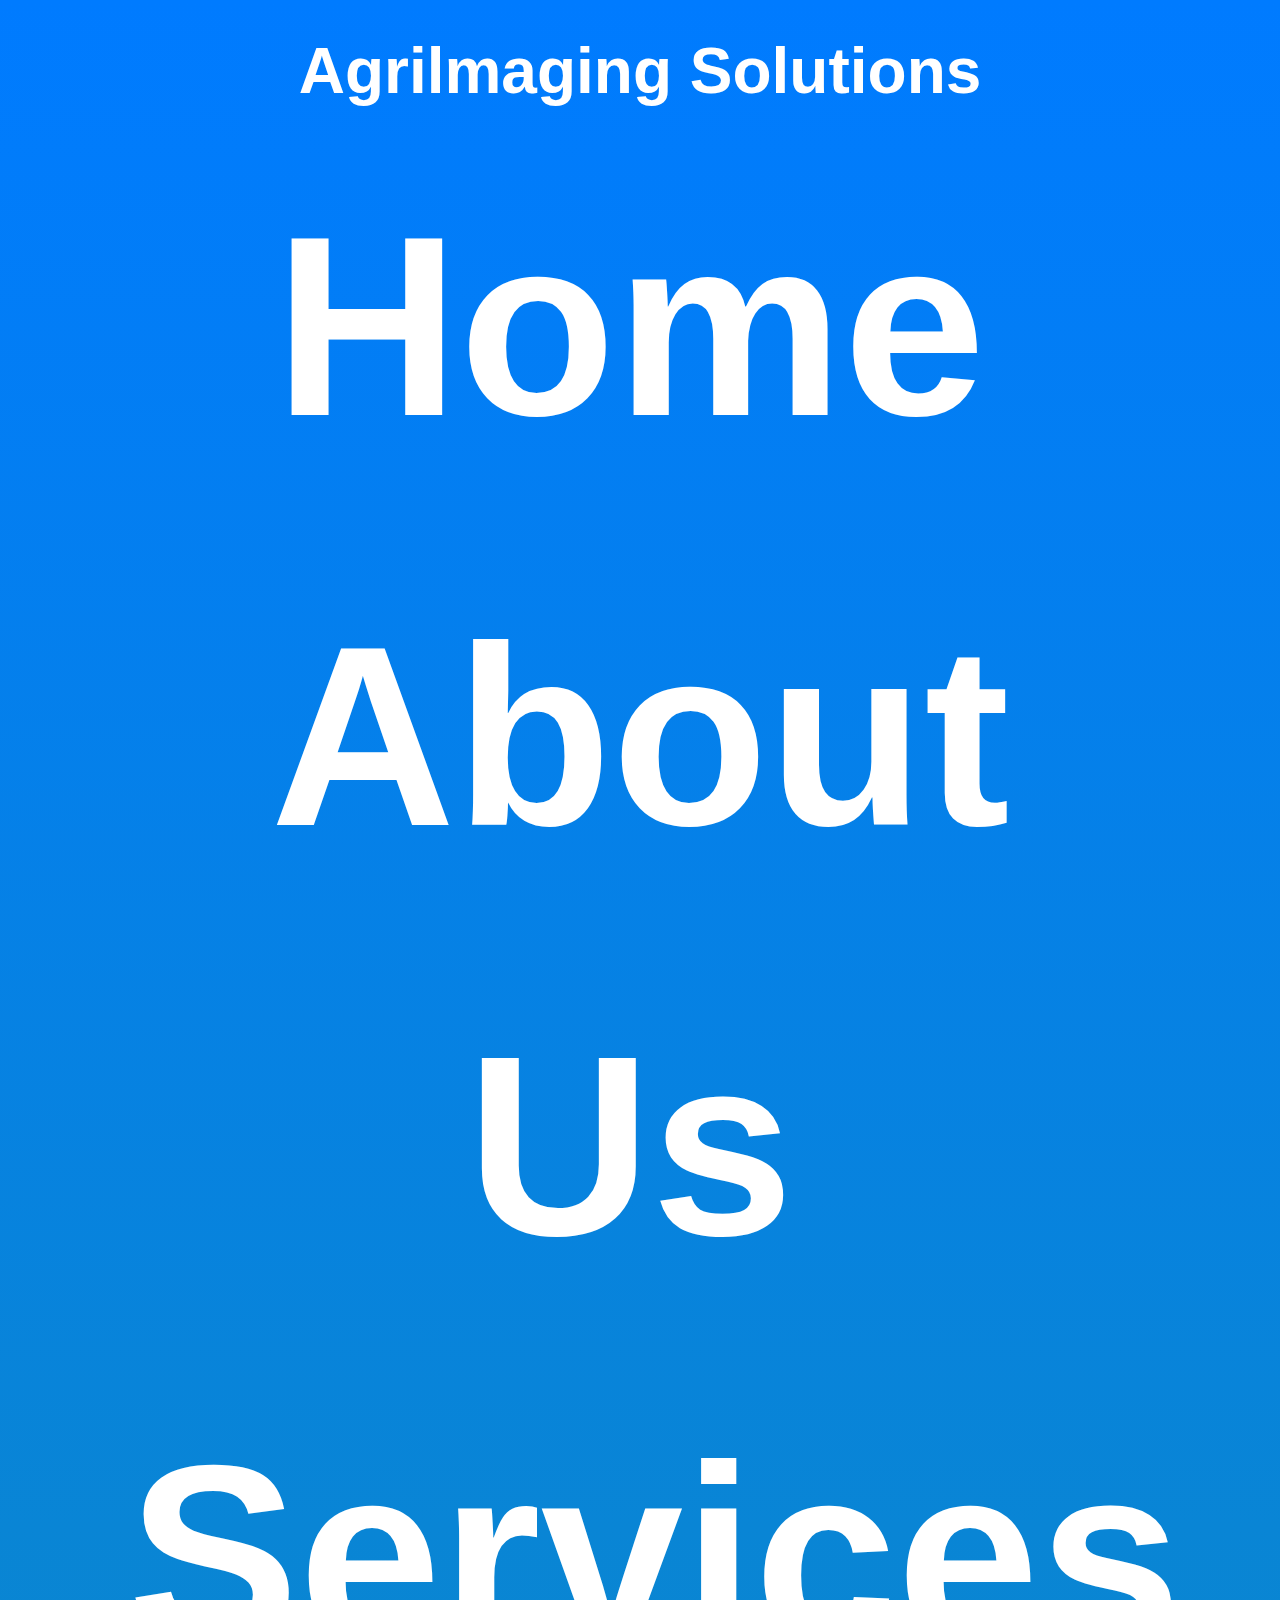
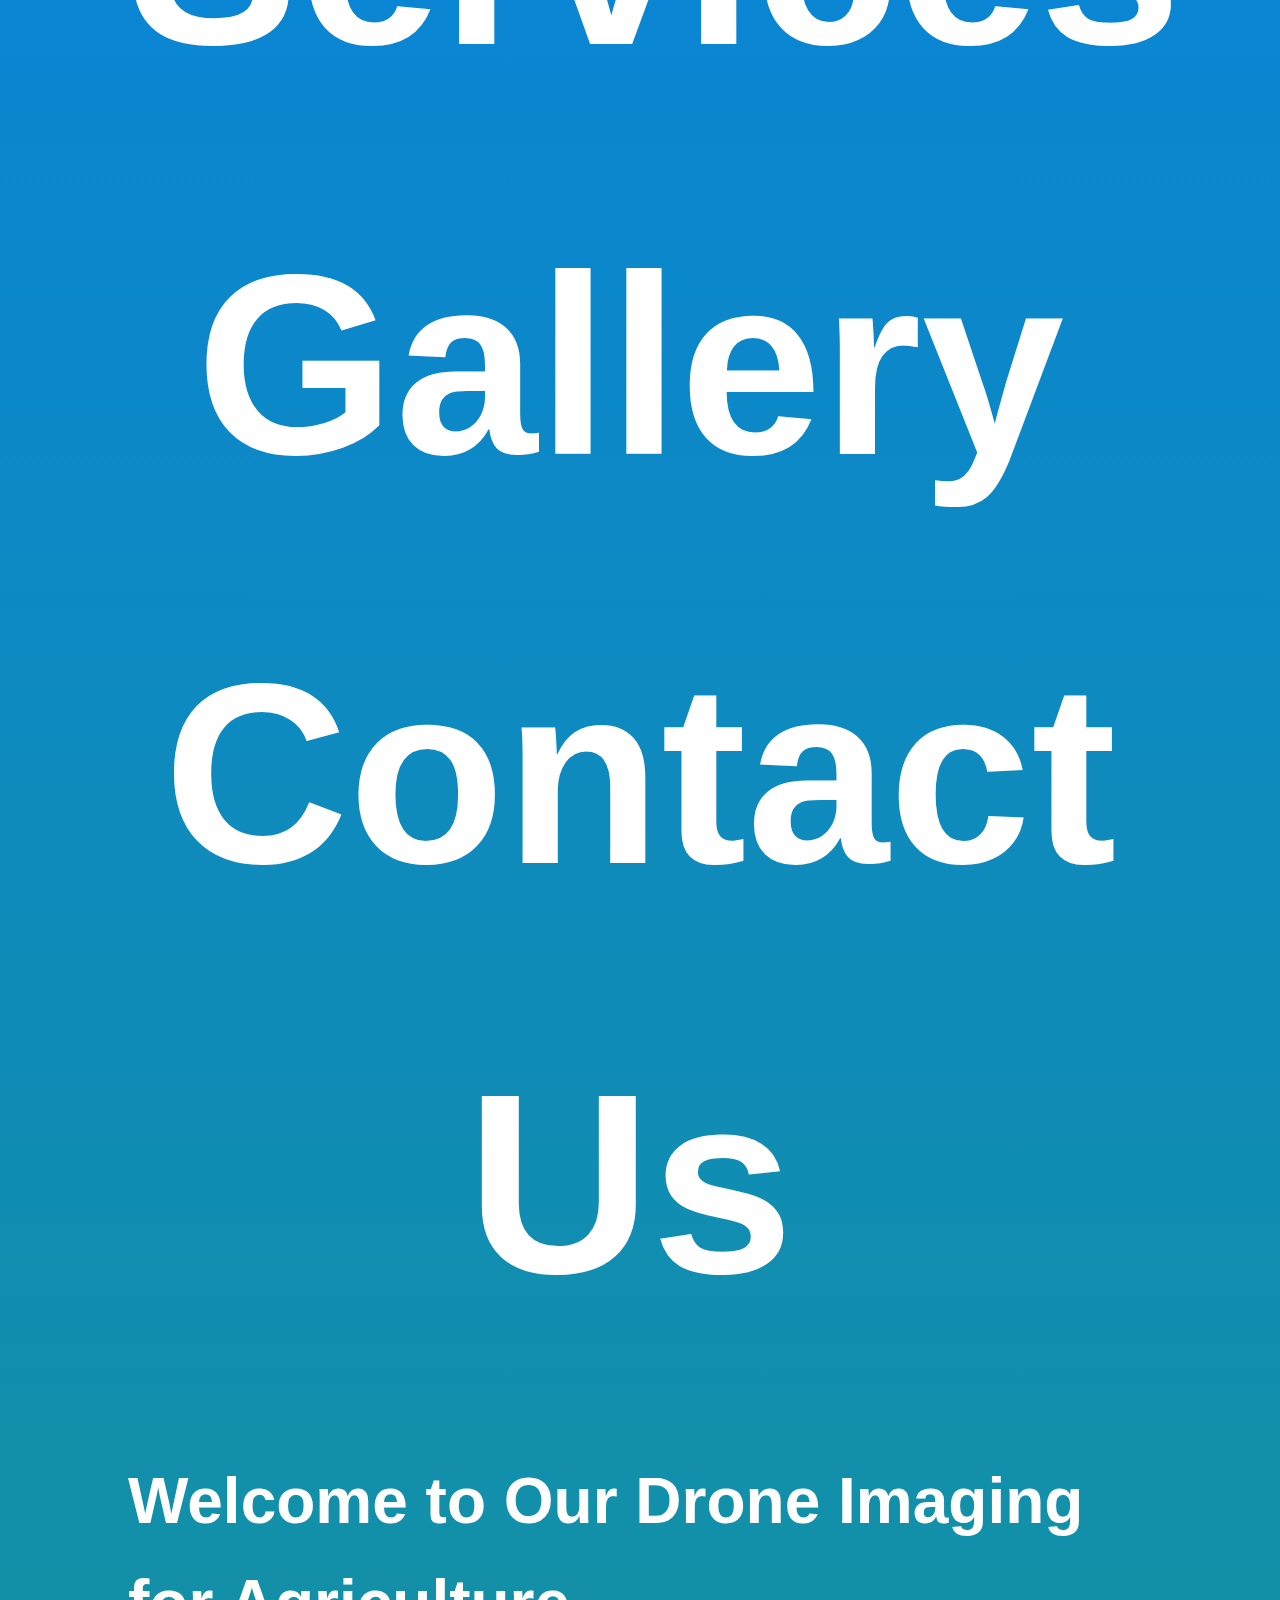
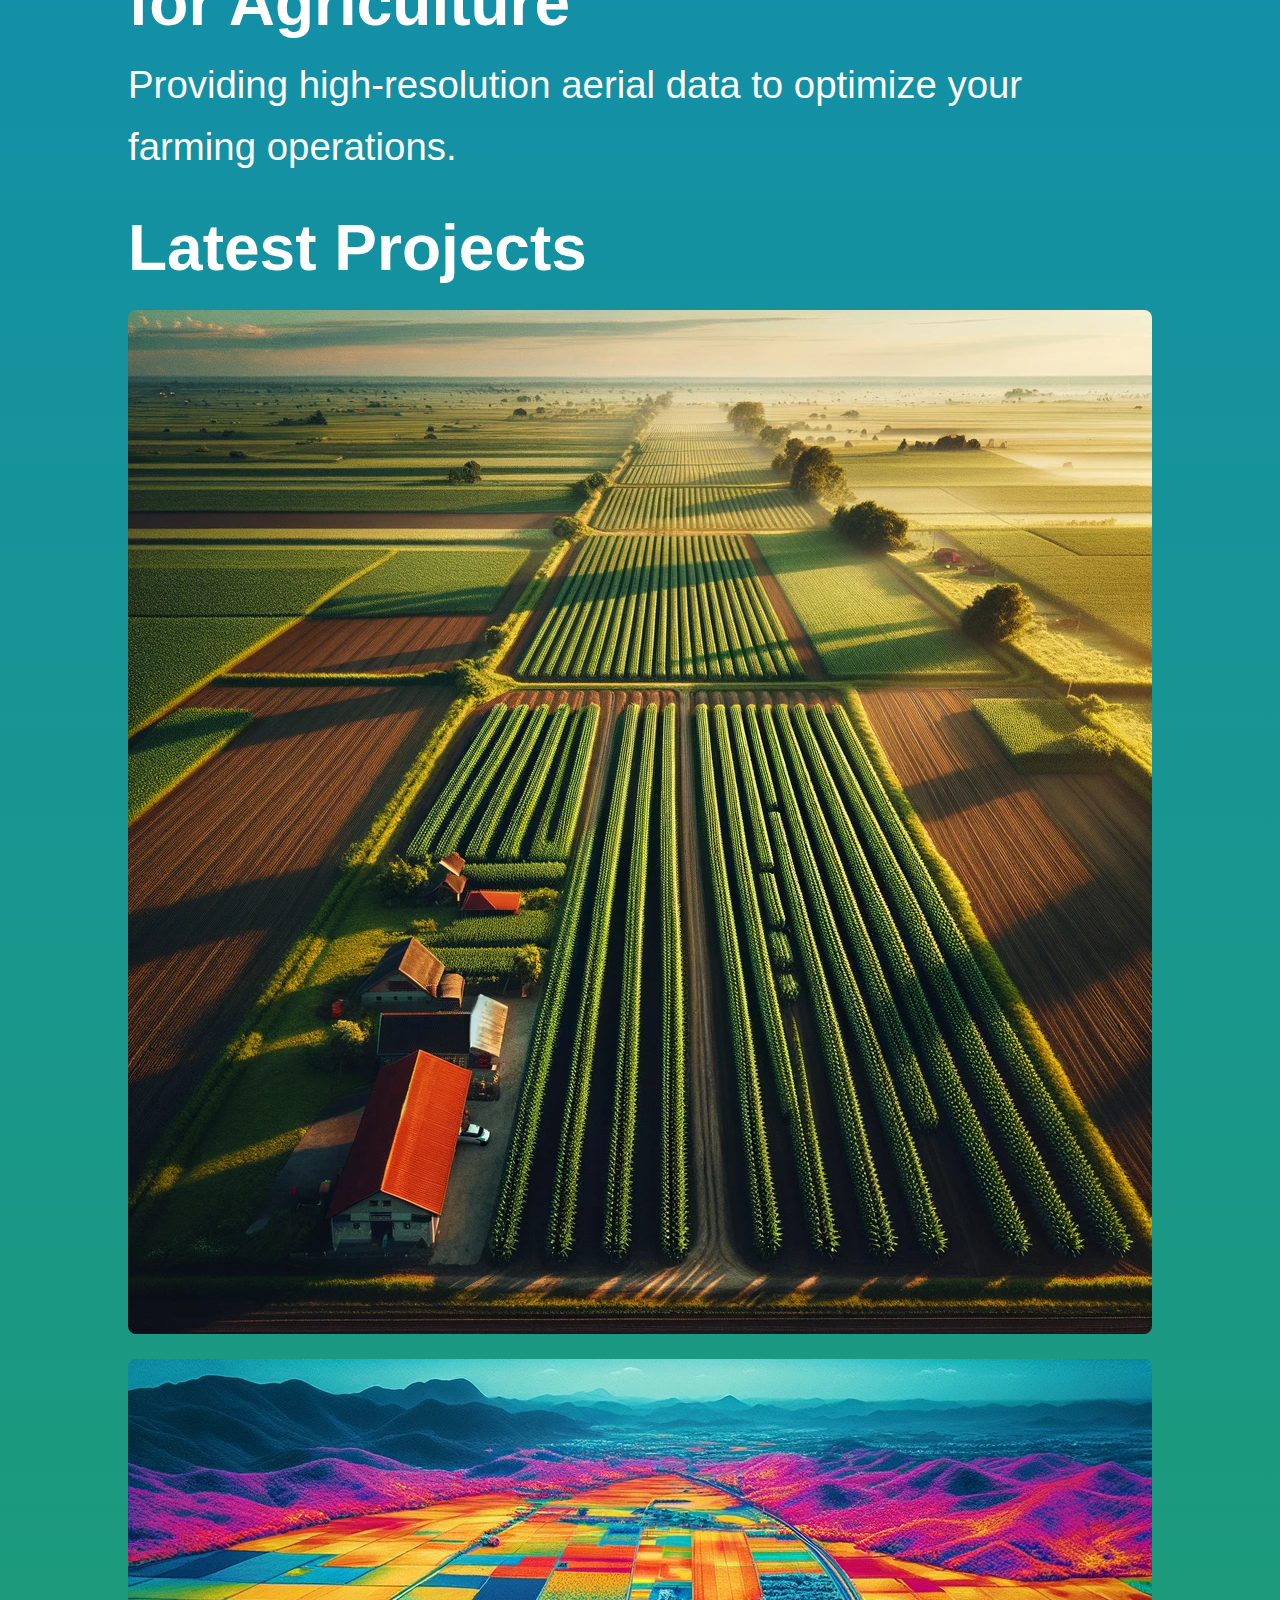
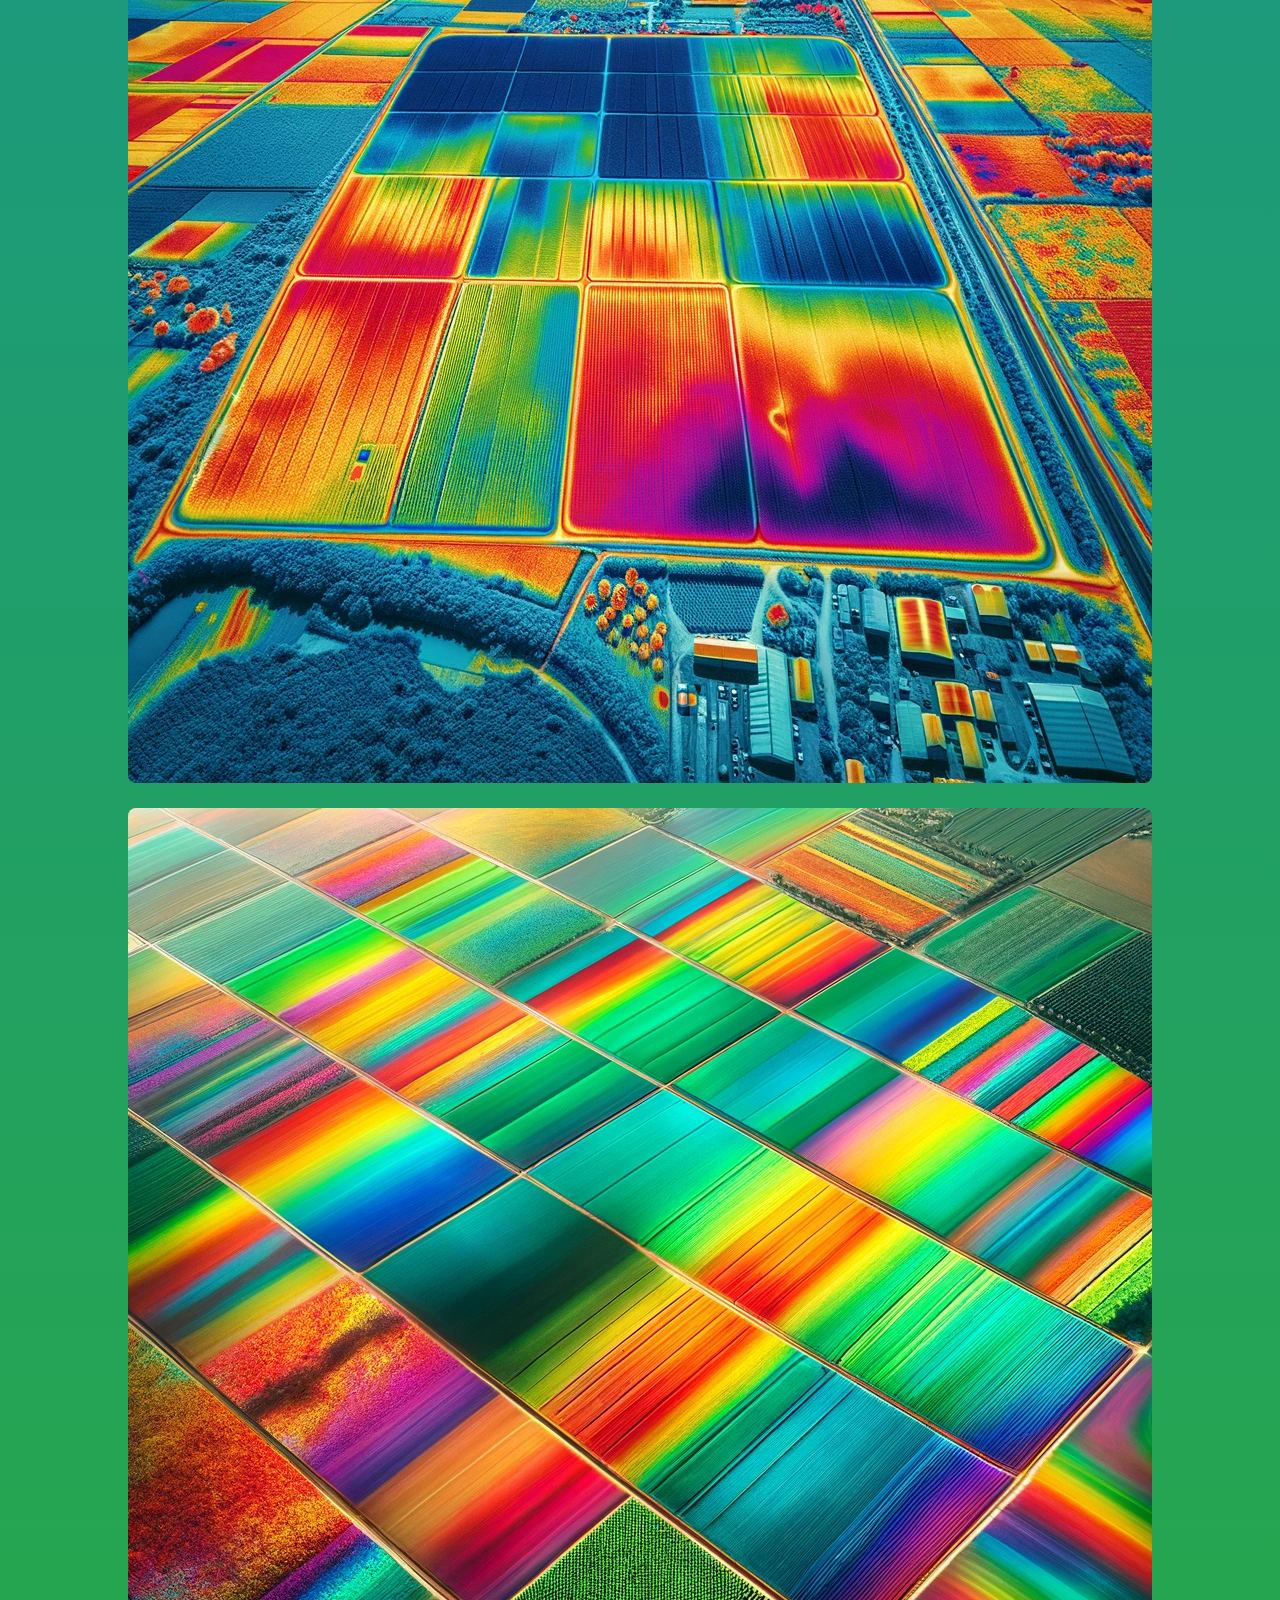
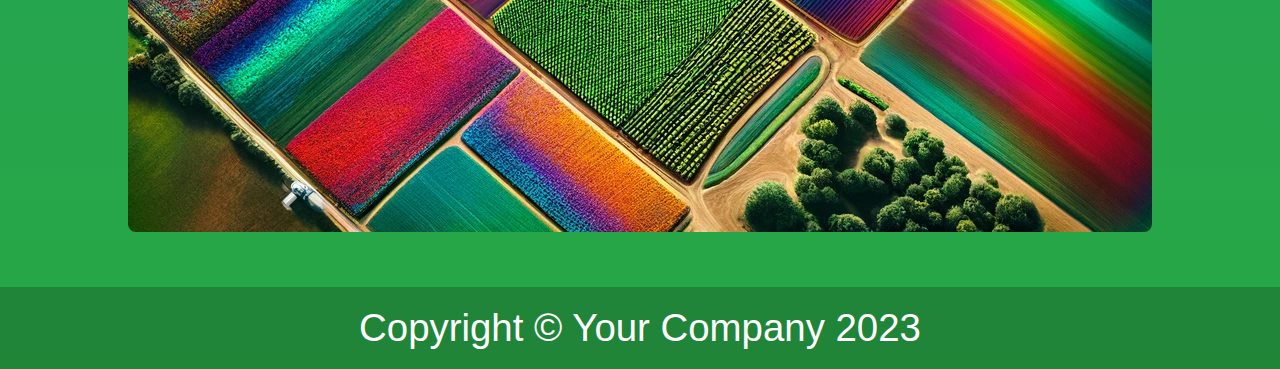
<file: public/index.html>
<!DOCTYPE html>
<html lang="en">
<head>
    <meta charset="UTF-8">
    <meta name="viewport" content="width=device-width, initial-scale=1.0">
    <title>Agricultural Drone Services</title>
    <link rel="stylesheet" href="styles.css"> <!-- Link to the external CSS file for styling -->
</head>
<body>
    <!-- Header section with the company name and navigation menu -->
    <header>
        <h1>Agrilmaging Solutions</h1>
        <nav>
            <ul>
                <li><a href="index.html">Home</a></li>
                <li><a href="about.html">About Us</a></li>
                <li><a href="services.html">Services</a></li>
                <li><a href="gallery.html">Gallery</a></li>
                <li><a href="contact.html">Contact Us</a></li>
            </ul>
        </nav>
    </header>

    <!-- Main content area -->
    <main>
        <!-- Welcome section -->
        <section>
            <h2>Welcome to Our Drone Imaging for Agriculture</h2>
            <p>Providing high-resolution aerial data to optimize your farming operations.</p>
        </section>
        
        <!-- Latest Projects section with images -->
        <section>
            <h2>Latest Projects</h2>
            <img src="drone-image-1.webp" alt="Drone over fields" width="300" height="200">
            <img src="drone-image-2.webp" alt="Healthy crops visible from above" width="300" height="200">
            <img src="drone-image-3.webp" alt="Healthy crops visible from above" width="300" height="200">
        </section>
    </main>

    <!-- Footer section -->
    <footer>
        <p>Copyright © Your Company 2023</p>
    </footer>
</body>
</html>
</file>
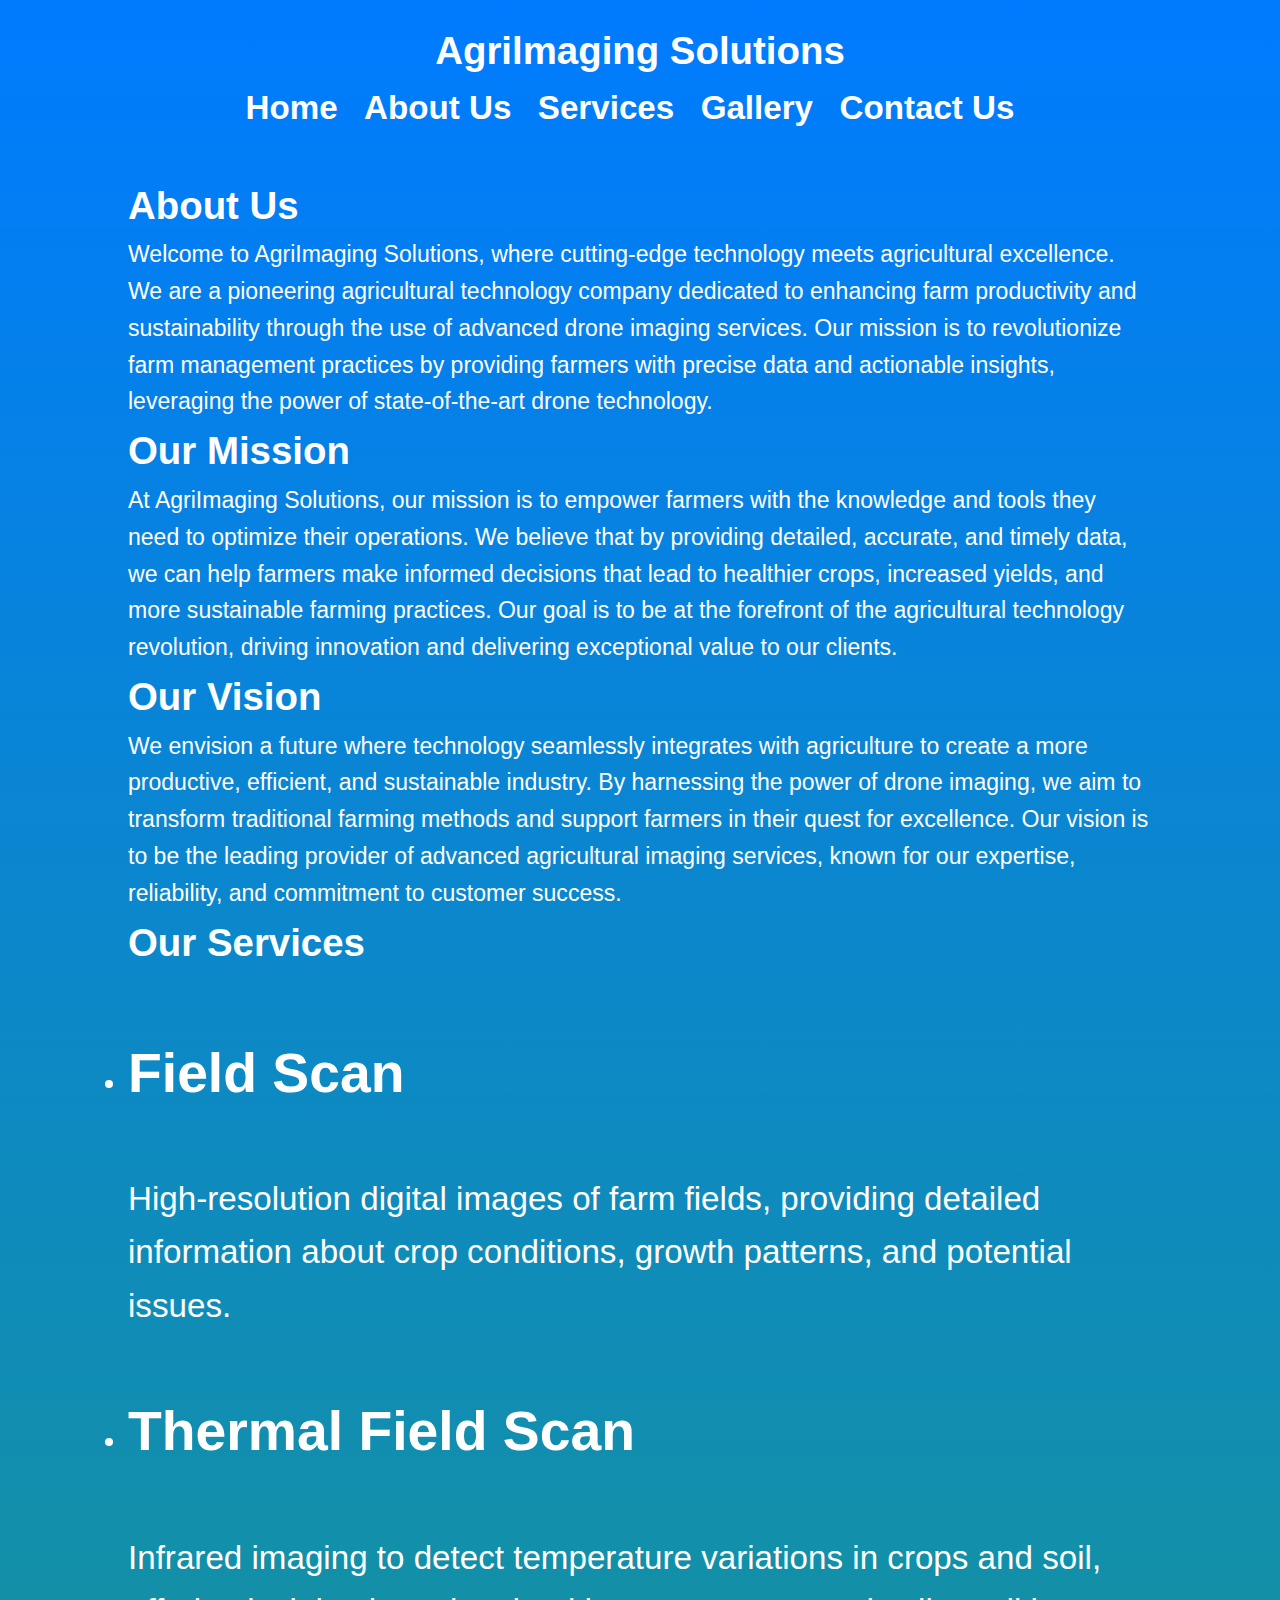
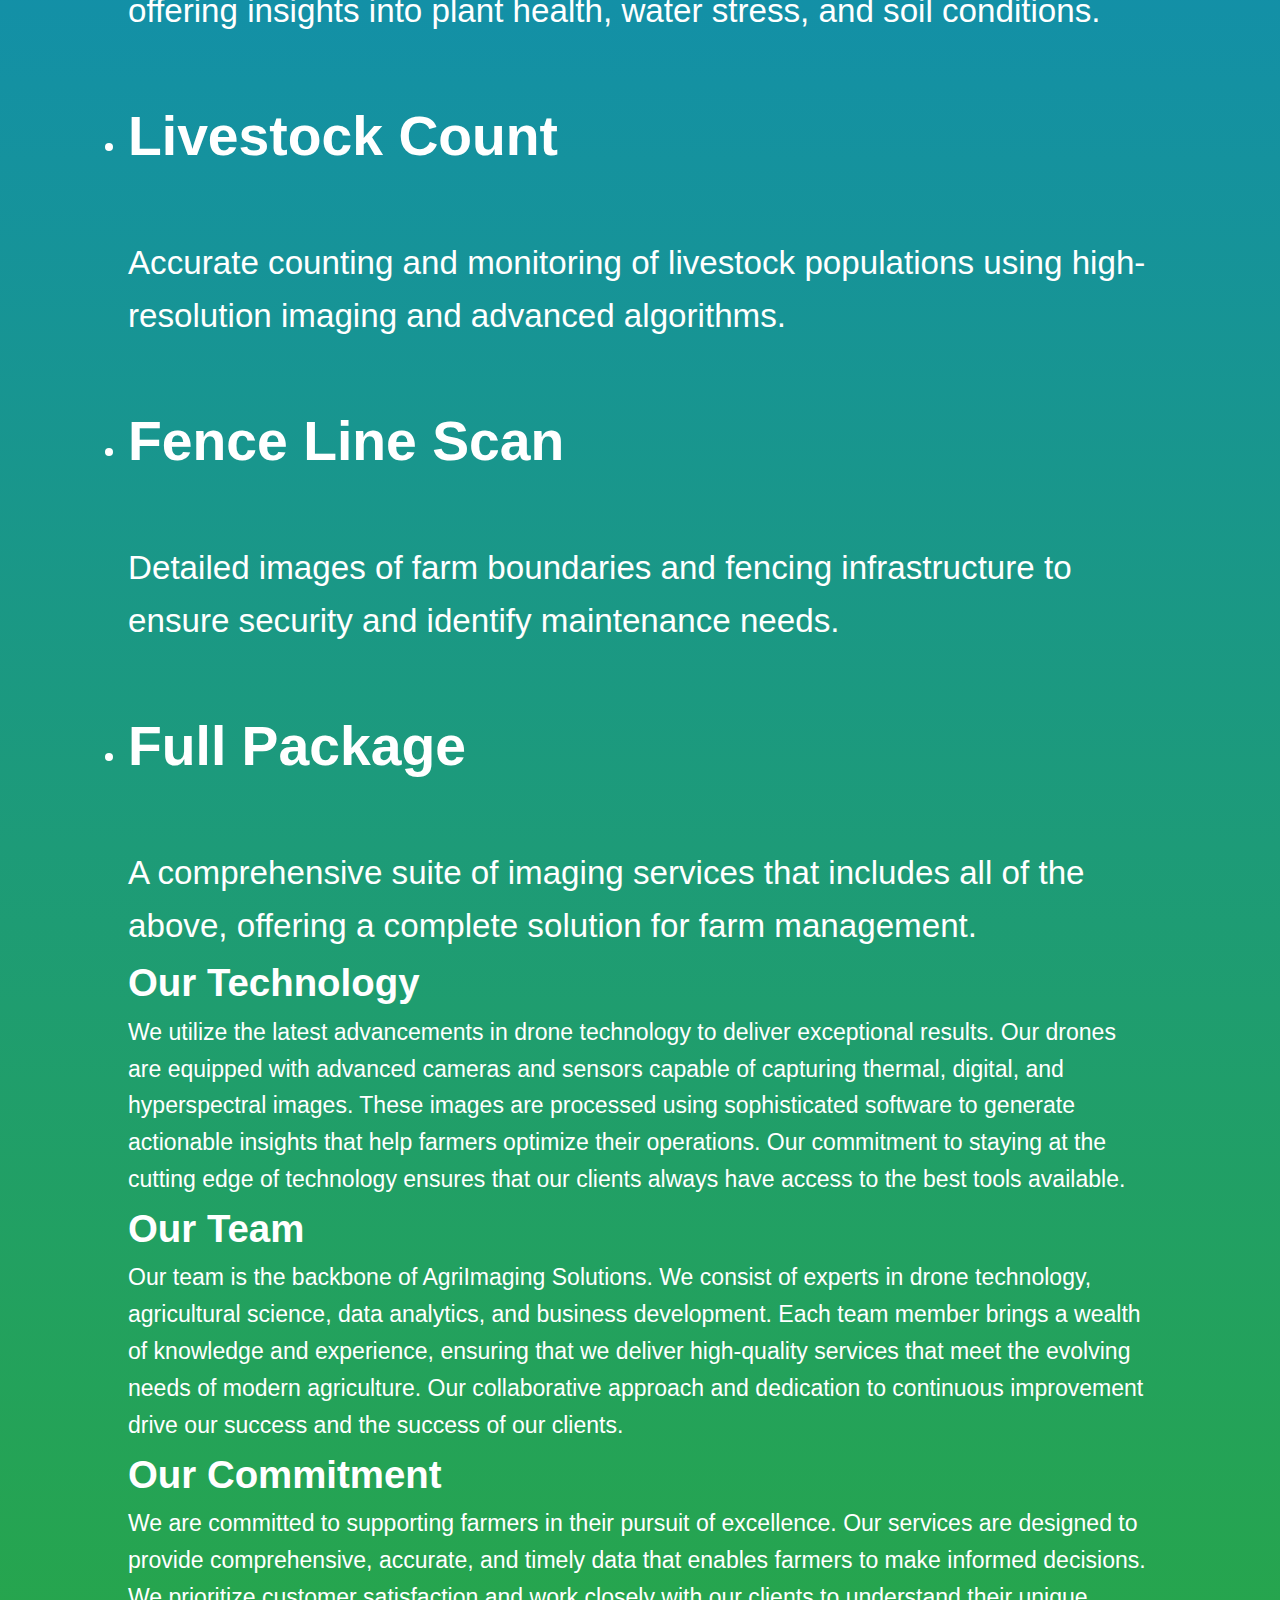
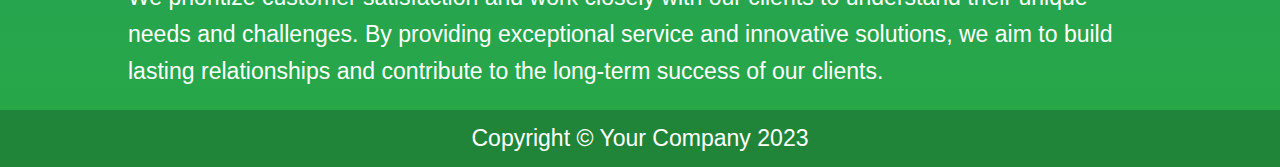
<file: public/about.html>
<!DOCTYPE html>
<html lang="en">
<head>
    <meta charset="UTF-8">
    <meta name="viewport" content="width=device-width, initial-scale=1.0">
    <title>About Us - Agricultural Drone Services</title>
    <link rel="stylesheet" href="about.css"> <!-- Link to the external CSS file for styling -->
</head>
<body>
    <!-- Header section with the company name and navigation menu -->
    <header>
        <h1>Agrilmaging Solutions</h1>
        <nav>
            <ul>
                <li><a href="index.html">Home</a></li>
                <li><a href="about.html">About Us</a></li>
                <li><a href="services.html">Services</a></li>
                <li><a href="gallery.html">Gallery</a></li>
                <li><a href="contact.html">Contact Us</a></li>
            </ul>
        </nav>
    </header>
    
    <!-- Main content area -->
    <main>
        <!-- About Us section -->
        <section id="about-us">
            <h1>About Us</h1>
            <p>Welcome to AgriImaging Solutions, where cutting-edge technology meets agricultural excellence. We are a pioneering agricultural technology company dedicated to enhancing farm productivity and sustainability through the use of advanced drone imaging services. Our mission is to revolutionize farm management practices by providing farmers with precise data and actionable insights, leveraging the power of state-of-the-art drone technology.</p>
        </section>
        
        <!-- Our Mission section -->
        <section id="our-mission">
            <h2>Our Mission</h2>
            <p>At AgriImaging Solutions, our mission is to empower farmers with the knowledge and tools they need to optimize their operations. We believe that by providing detailed, accurate, and timely data, we can help farmers make informed decisions that lead to healthier crops, increased yields, and more sustainable farming practices. Our goal is to be at the forefront of the agricultural technology revolution, driving innovation and delivering exceptional value to our clients.</p>
        </section>
        
        <!-- Our Vision section -->
        <section id="our-vision">
            <h2>Our Vision</h2>
            <p>We envision a future where technology seamlessly integrates with agriculture to create a more productive, efficient, and sustainable industry. By harnessing the power of drone imaging, we aim to transform traditional farming methods and support farmers in their quest for excellence. Our vision is to be the leading provider of advanced agricultural imaging services, known for our expertise, reliability, and commitment to customer success.</p>
        </section>
        
        <!-- Our Services section -->
        <section id="our-services">
            <h2>Our Services</h2>
            <ul>
                <li>
                    <h3>Field Scan</h3>
                    <p>High-resolution digital images of farm fields, providing detailed information about crop conditions, growth patterns, and potential issues.</p>
                </li>
                <li>
                    <h3>Thermal Field Scan</h3>
                    <p>Infrared imaging to detect temperature variations in crops and soil, offering insights into plant health, water stress, and soil conditions.</p>
                </li>
                <li>
                    <h3>Livestock Count</h3>
                    <p>Accurate counting and monitoring of livestock populations using high-resolution imaging and advanced algorithms.</p>
                </li>
                <li>
                    <h3>Fence Line Scan</h3>
                    <p>Detailed images of farm boundaries and fencing infrastructure to ensure security and identify maintenance needs.</p>
                </li>
                <li>
                    <h3>Full Package</h3>
                    <p>A comprehensive suite of imaging services that includes all of the above, offering a complete solution for farm management.</p>
                </li>
            </ul>
        </section>
        
        <!-- Our Technology section -->
        <section id="our-technology">
            <h2>Our Technology</h2>
            <p>We utilize the latest advancements in drone technology to deliver exceptional results. Our drones are equipped with advanced cameras and sensors capable of capturing thermal, digital, and hyperspectral images. These images are processed using sophisticated software to generate actionable insights that help farmers optimize their operations. Our commitment to staying at the cutting edge of technology ensures that our clients always have access to the best tools available.</p>
        </section>
        
        <!-- Our Team section -->
        <section id="our-team">
            <h2>Our Team</h2>
            <p>Our team is the backbone of AgriImaging Solutions. We consist of experts in drone technology, agricultural science, data analytics, and business development. Each team member brings a wealth of knowledge and experience, ensuring that we deliver high-quality services that meet the evolving needs of modern agriculture. Our collaborative approach and dedication to continuous improvement drive our success and the success of our clients.</p>
        </section>
        
        <!-- Our Commitment section -->
        <section id="our-commitment">
            <h2>Our Commitment</h2>
            <p>We are committed to supporting farmers in their pursuit of excellence. Our services are designed to provide comprehensive, accurate, and timely data that enables farmers to make informed decisions. We prioritize customer satisfaction and work closely with our clients to understand their unique needs and challenges. By providing exceptional service and innovative solutions, we aim to build lasting relationships and contribute to the long-term success of our clients.</p>
        </section>
    </main>
    
    <!-- Footer section -->
    <footer>
        <p>Copyright © Your Company 2023</p>
    </footer>
</body>
</html>
</file>
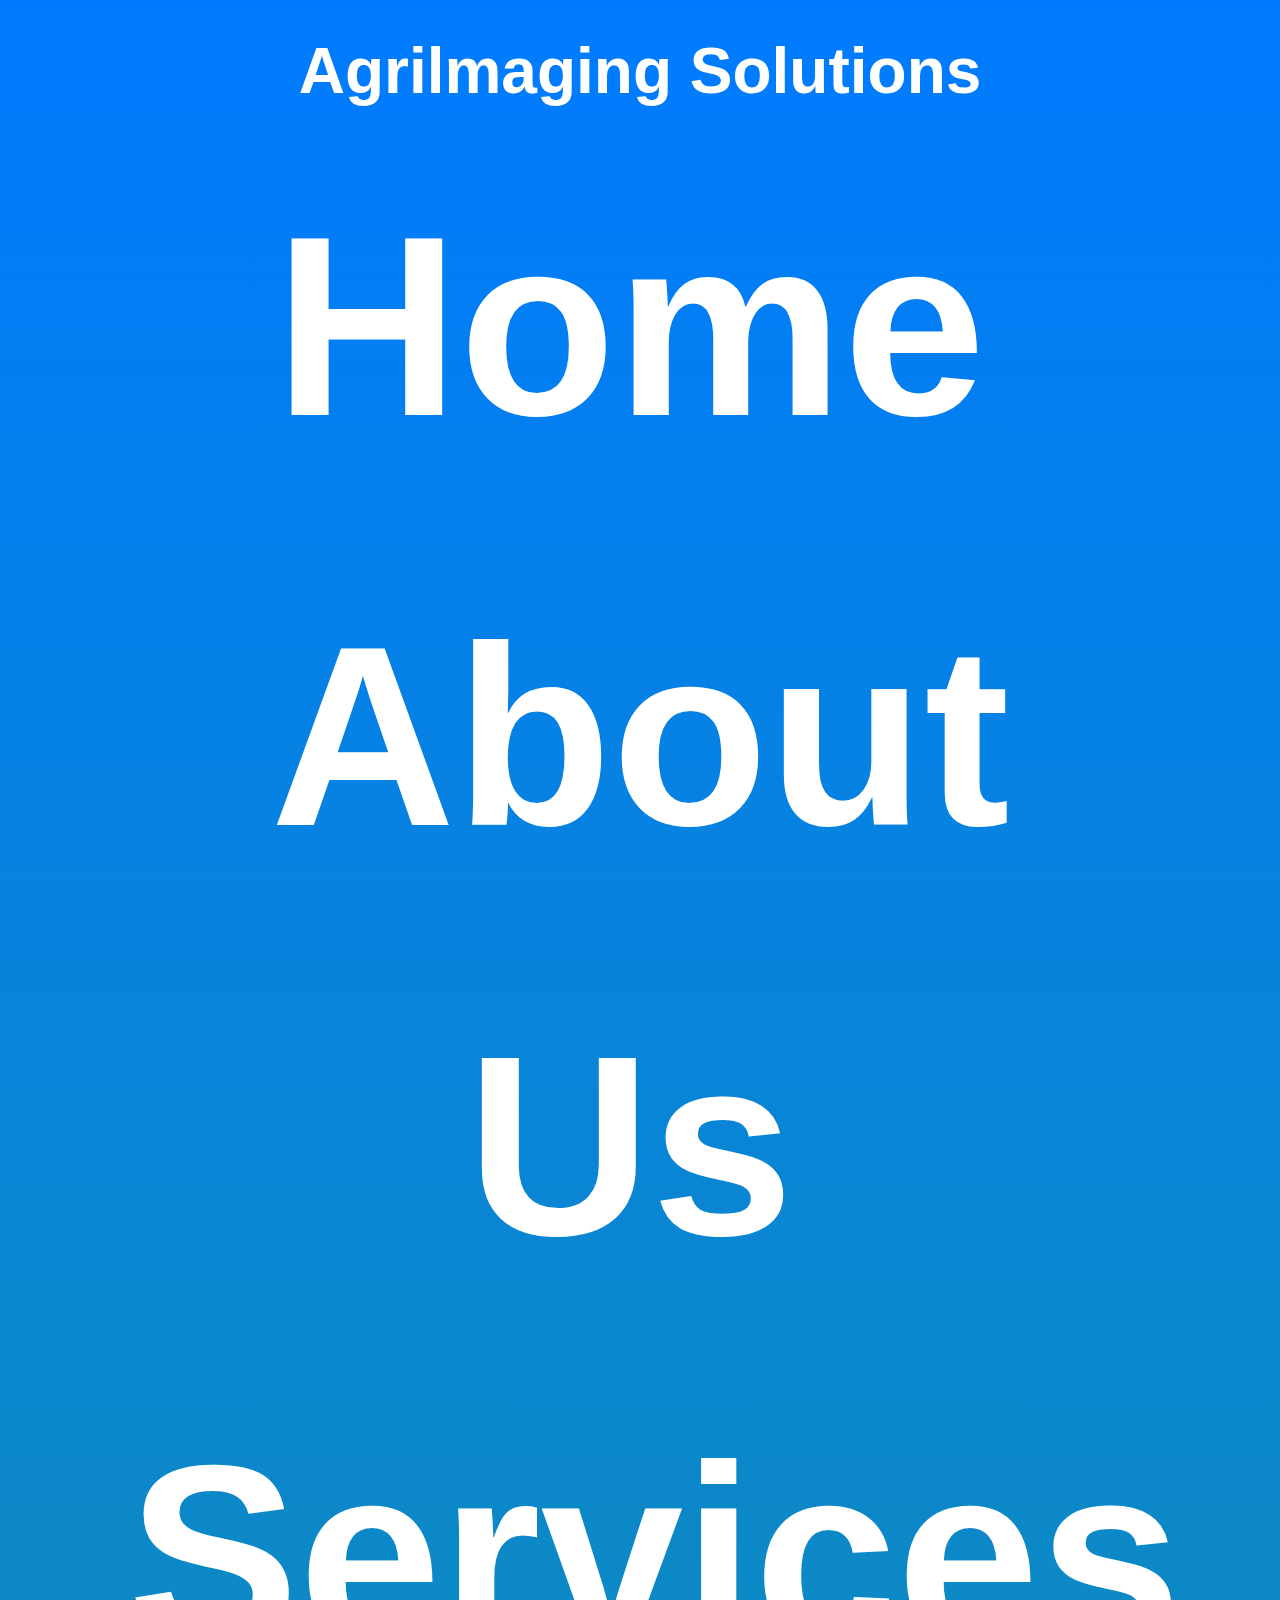
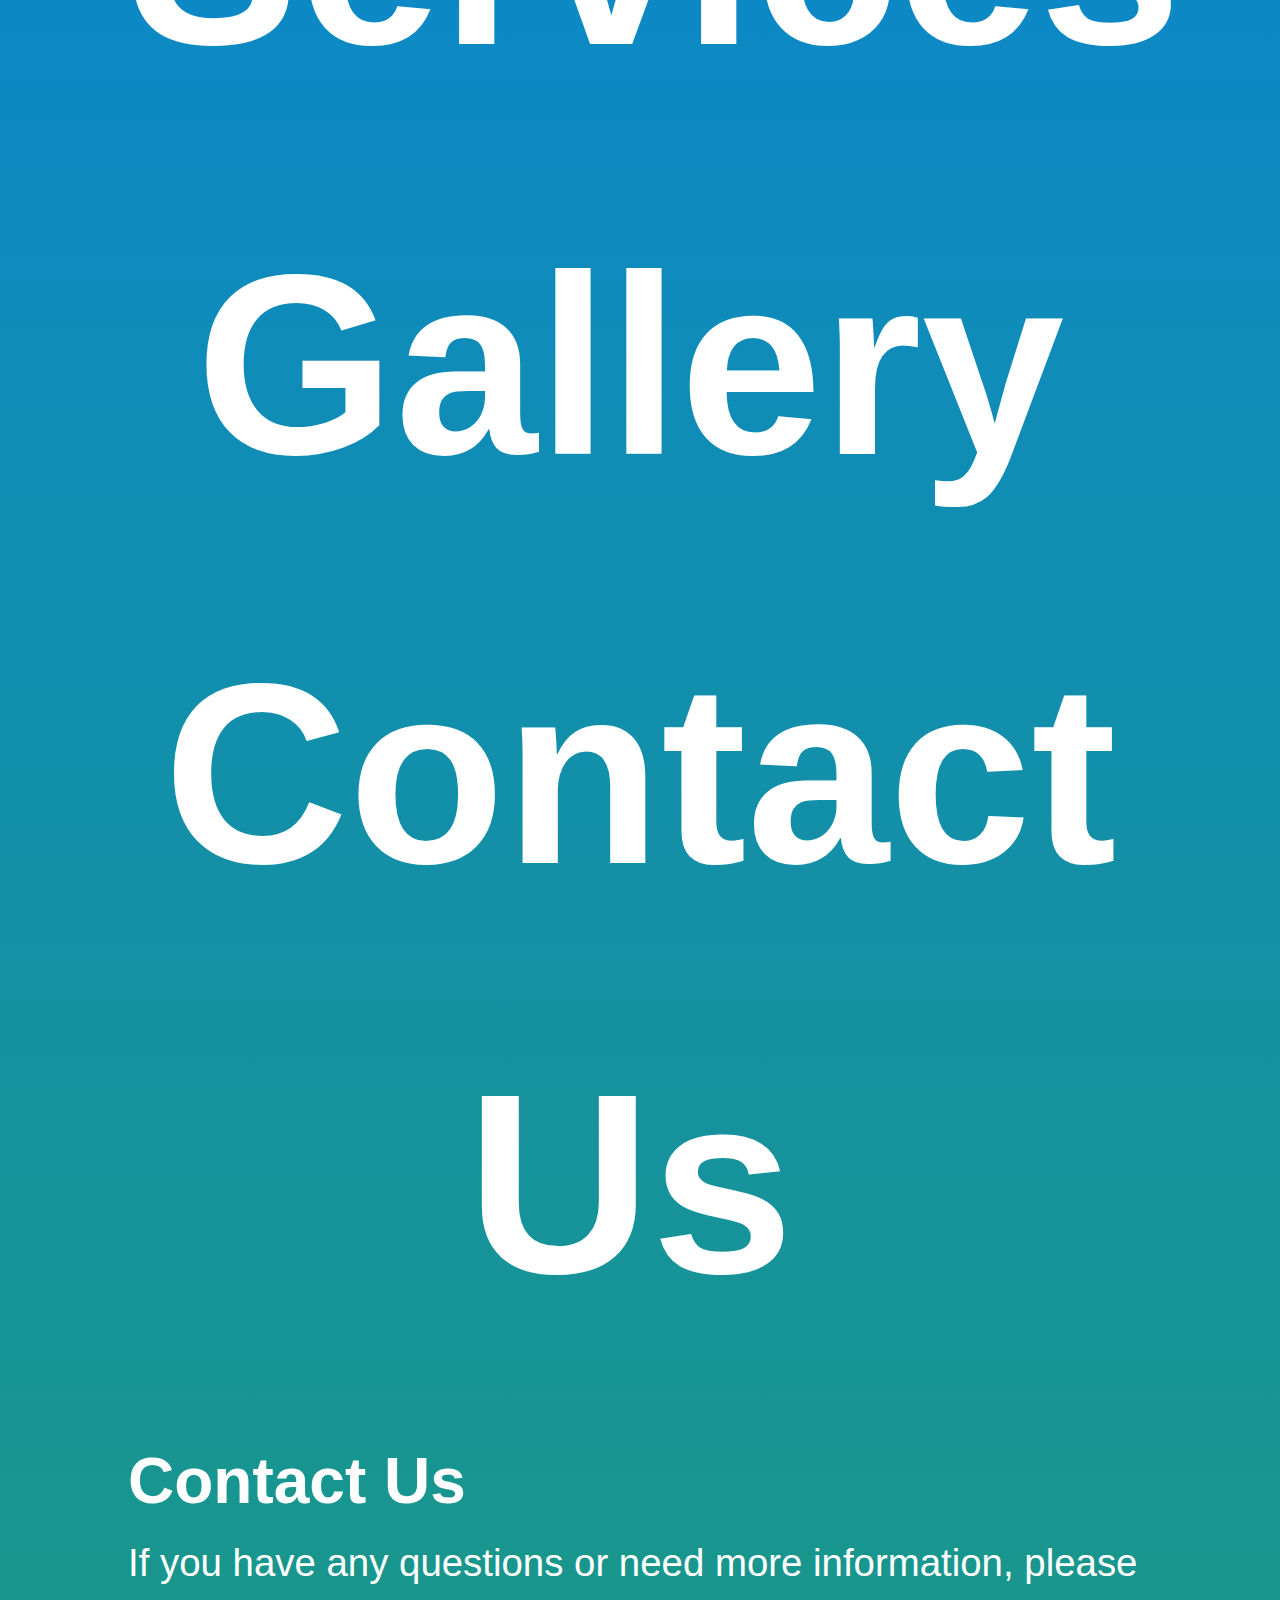
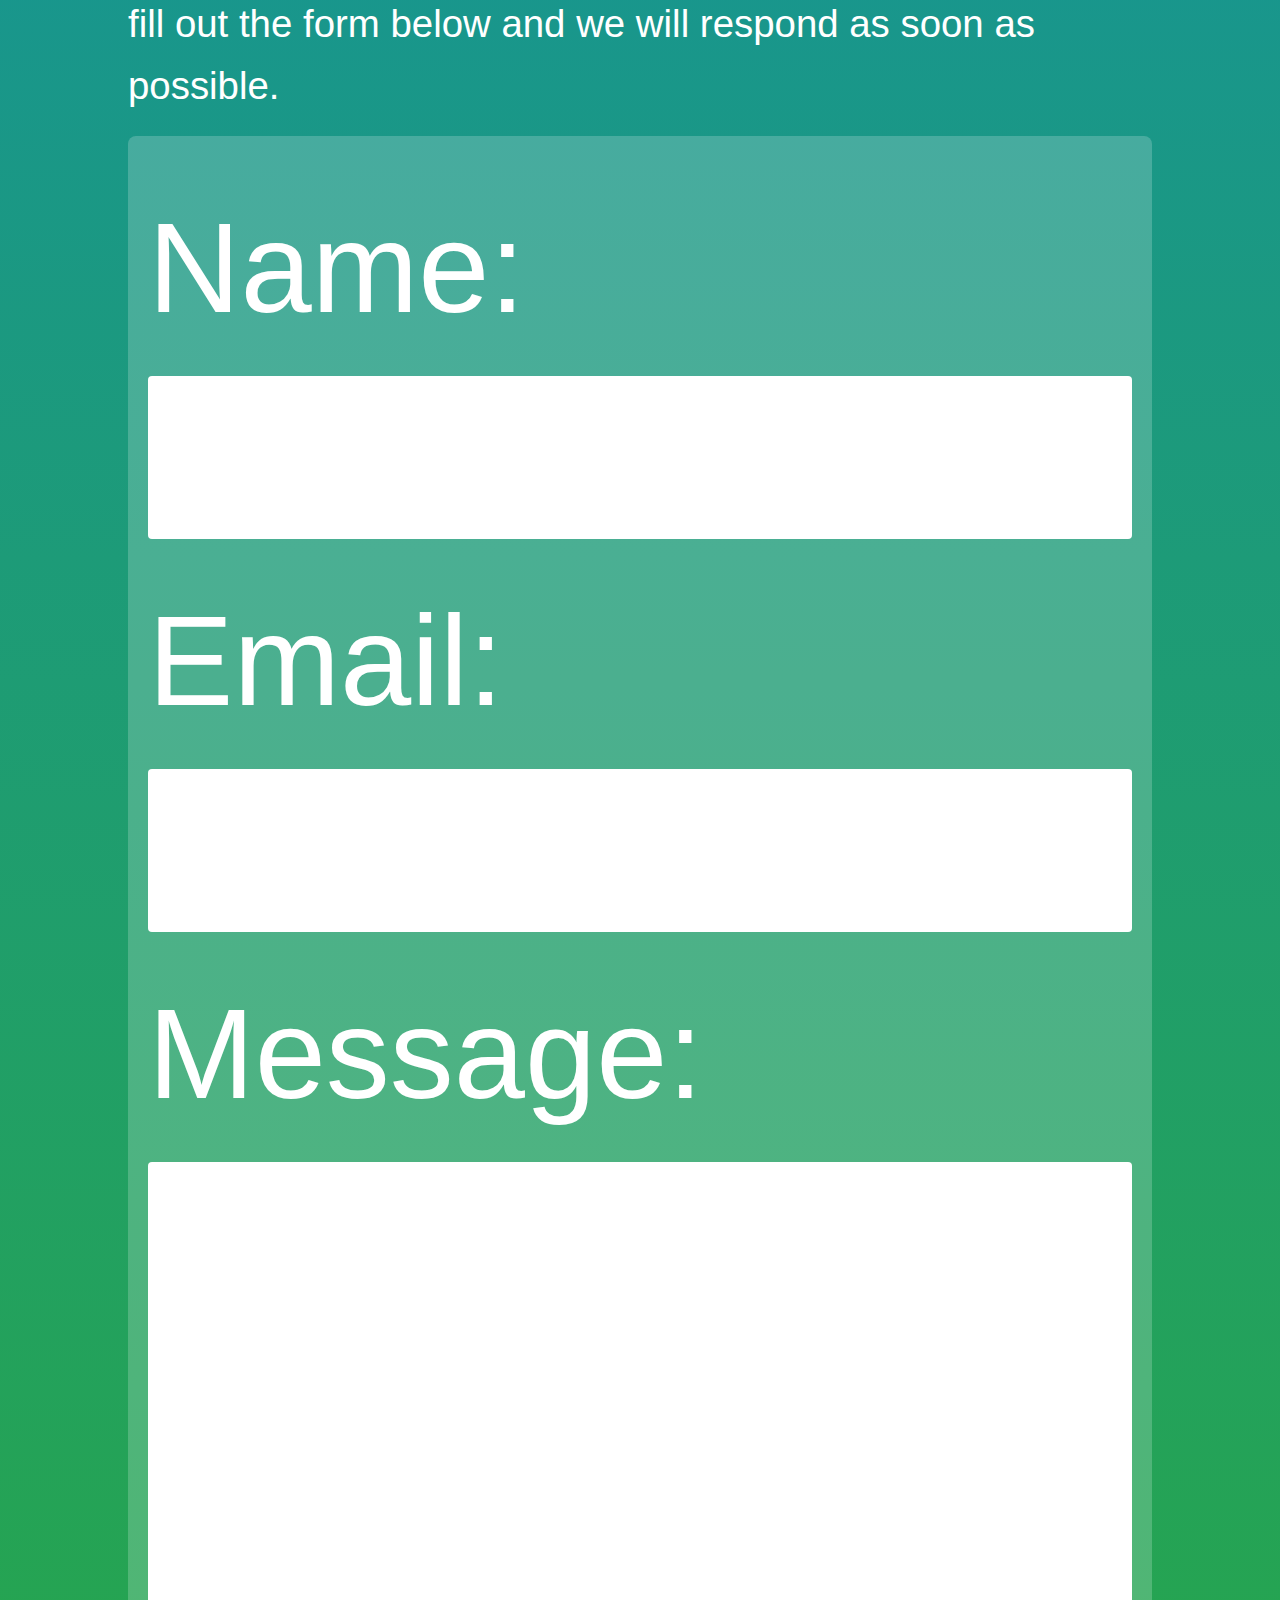
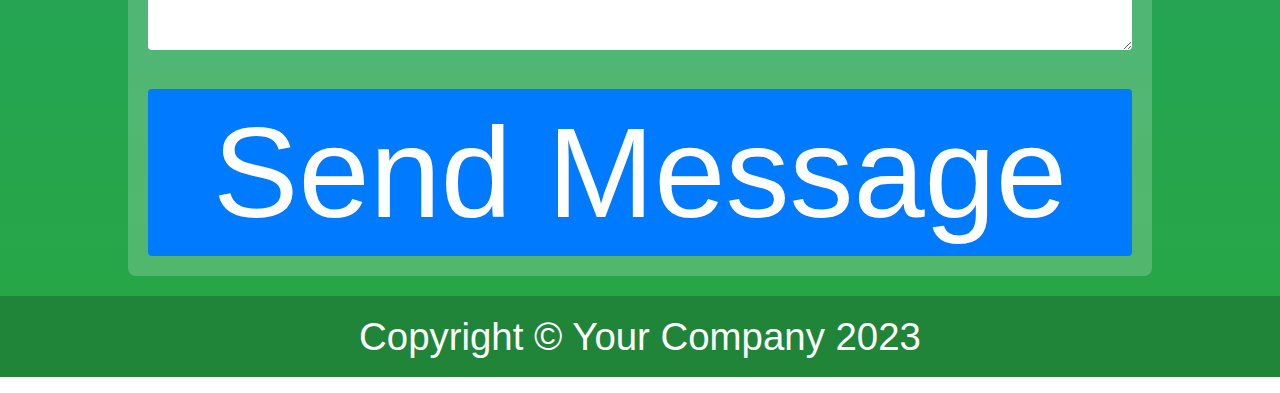
<file: public/contact.html>
<!DOCTYPE html>
<html lang="en">
<head>
    <meta charset="UTF-8">
    <meta name="viewport" content="width=device-width, initial-scale=1.0">
    <title>Contact Us - Agricultural Drone Services</title>
    <link rel="stylesheet" href="contact.css"> <!-- Ensure your CSS file is correctly linked -->
</head>
<body>
    <!-- Header section with the company name and navigation menu -->
    <header>
        <h1>Agrilmaging Solutions</h1>
        <nav>
            <ul>
                <li><a href="index.html">Home</a></li>
                <li><a href="about.html">About Us</a></li>
                <li><a href="services.html">Services</a></li>
                <li><a href="gallery.html">Gallery</a></li>
                <li><a href="contact.html">Contact Us</a></li>
            </ul>
        </nav>
    </header>

    <!-- Main content area -->
    <main>
        <h2>Contact Us</h2>
        <p>If you have any questions or need more information, please fill out the form below and we will respond as soon as possible.</p>
        
        <!-- Contact form -->
        <form action="http://localhost:3000/send" method="post">
            <!-- Name input field -->
            <label for="name">Name:</label>
            <input type="text" id="name" name="name" required>
            
            <!-- Email input field -->
            <label for="email">Email:</label>
            <input type="email" id="email" name="email" required>
            
            <!-- Message textarea field -->
            <label for="message">Message:</label>
            <textarea id="message" name="message" rows="4" required></textarea>
            
            <!-- Submit button -->
            <button type="submit">Send Message</button>
        </form>
    </main>

    <!-- Footer section -->
    <footer>
        <p>Copyright © Your Company 2023</p>
    </footer>
</body>
</html>
</file>
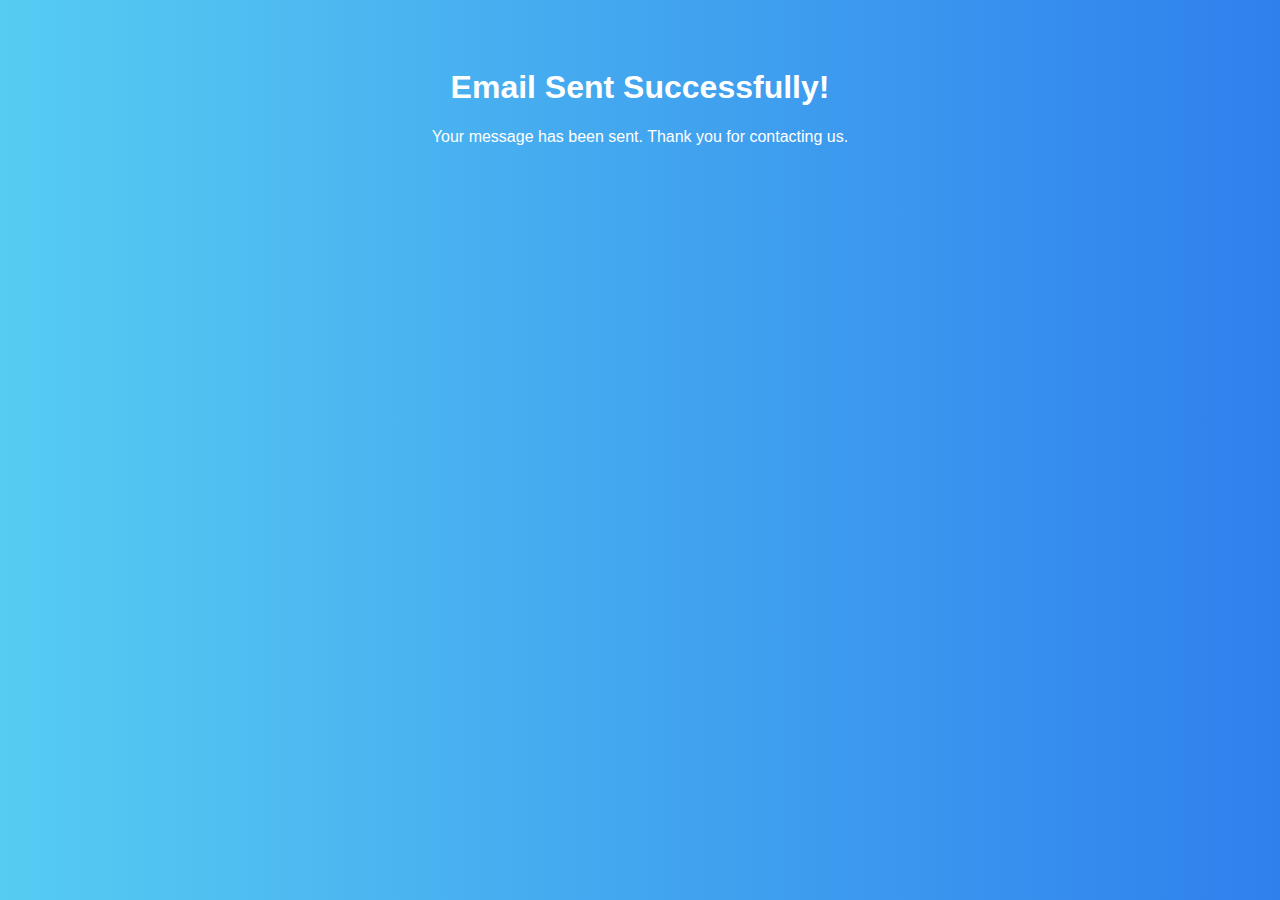
<file: public/email-confirmation.html>
<!DOCTYPE html>
<html lang="en">
<head>
    <meta charset="UTF-8">
    <meta name="viewport" content="width=device-width, initial-scale=1.0">
    <title>Email Sent Successfully</title>
    <style>
        body {
            font-family: Arial, sans-serif;
            text-align: center;
            padding: 40px;
            background: linear-gradient(to right, #56CCF2, #2F80ED); /* Blue gradient background */
            color: white;
        }
    </style>
</head>
<body>
    <h1>Email Sent Successfully!</h1>
    <p>Your message has been sent. Thank you for contacting us.</p>
    <script>
        setTimeout(function() {
            window.location.href = '/contact.html'; // Redirect back to the contact page after 5 seconds
        }, 5000);
    </script>
</body>
</html>
</file>
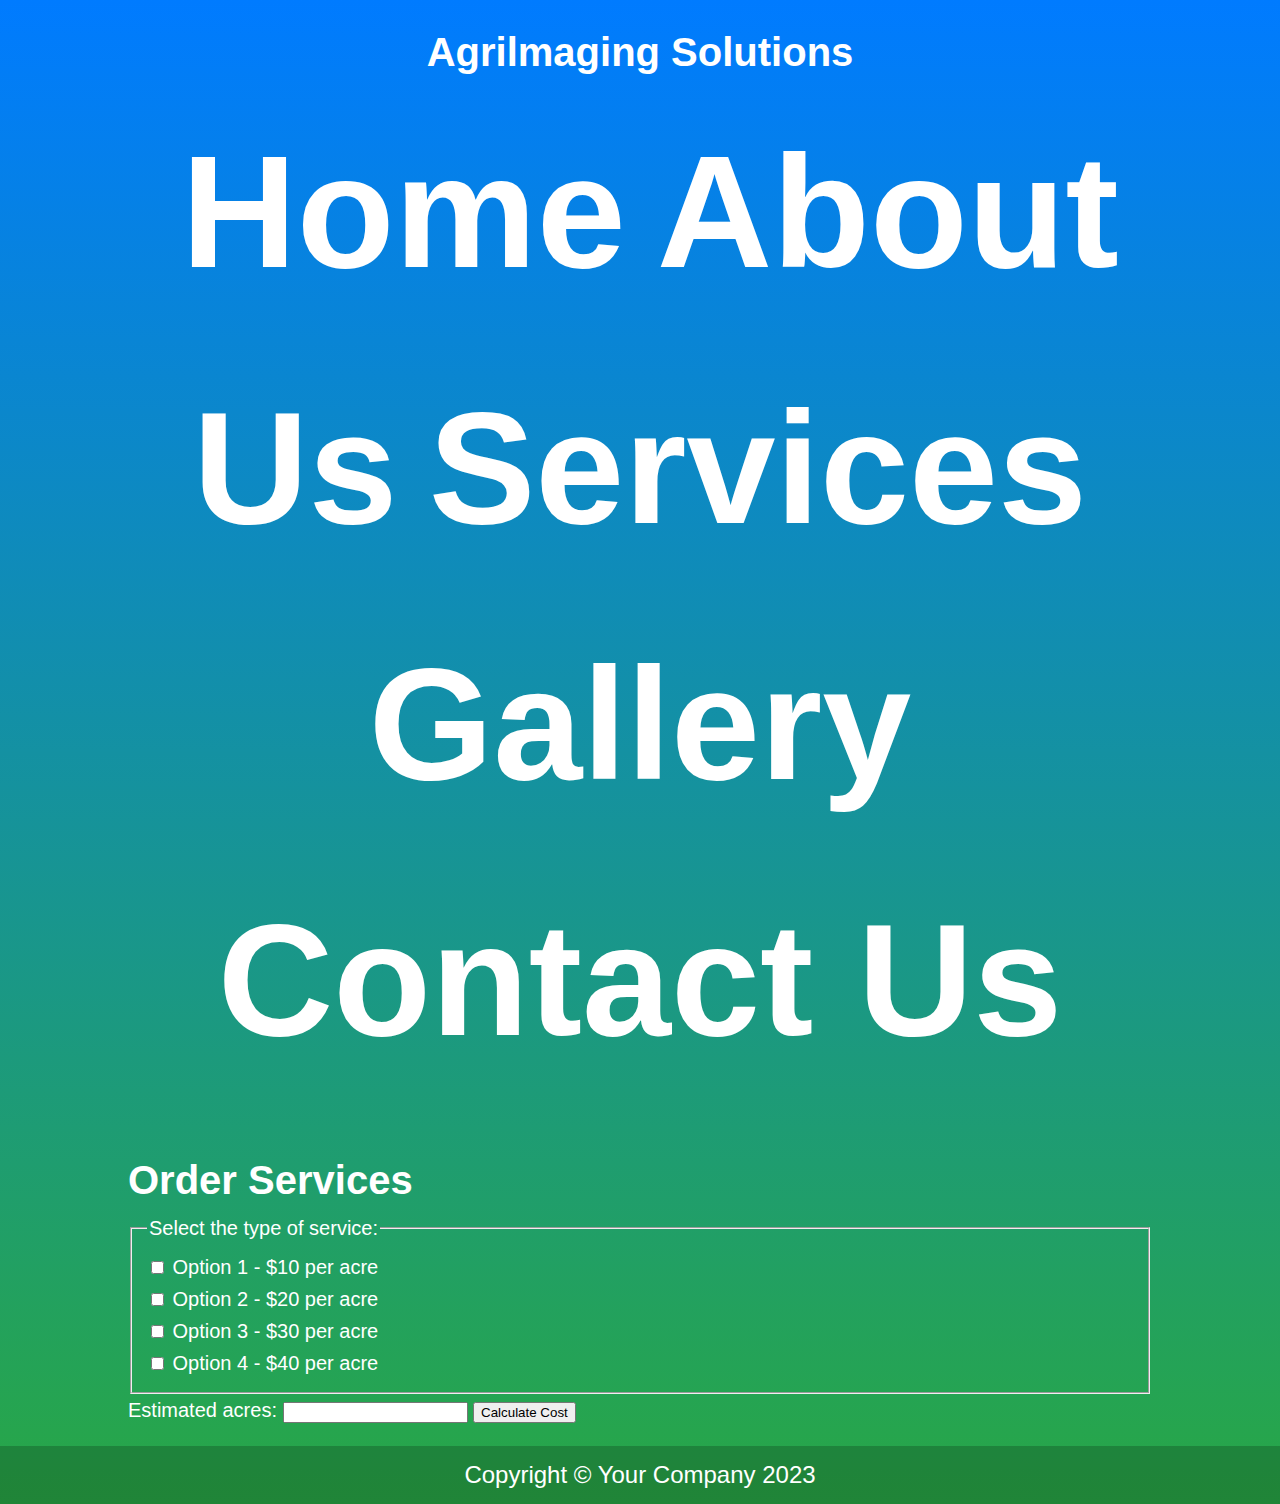
<file: public/order-services.html>
<!DOCTYPE html>
<html lang="en">
<head>
    <meta charset="UTF-8">
    <meta name="viewport" content="width=device-width, initial-scale=1.0">
    <title>Order Services</title>
    <link rel="stylesheet" href="order-services.css"> <!-- Link to the external CSS file for styling -->
</head>
<body>
    <!-- Header section with the company name and navigation menu -->
    <header>
        <h1>Agrilmaging Solutions</h1>
        <nav>
            <ul>
                <li><a href="index.html">Home</a></li>
                <li><a href="about.html">About Us</a></li>
                <li><a href="services.html">Services</a></li>
                <li><a href="gallery.html">Gallery</a></li>
                <li><a href="contact.html">Contact Us</a></li>
            </ul>
        </nav>
    </header>

    <!-- Main content area -->
    <main>
        <h1>Order Services</h1>
        <!-- Order form for selecting services and calculating costs -->
        <form id="order-form">
            <fieldset>
                <legend>Select the type of service:</legend>
                <div>
                    <input type="checkbox" id="option1" name="option" value="option1">
                    <label for="option1">Option 1 - $10 per acre</label>
                </div>
                <div>
                    <input type="checkbox" id="option2" name="option" value="option2">
                    <label for="option2">Option 2 - $20 per acre</label>
                </div>
                <div>
                    <input type="checkbox" id="option3" name="option" value="option3">
                    <label for="option3">Option 3 - $30 per acre</label>
                </div>
                <div>
                    <input type="checkbox" id="option4" name="option" value="option4">
                    <label for="option4">Option 4 - $40 per acre</label>
                </div>
            </fieldset>
            <label for="space">Estimated acres:</label>
            <input type="number" id="space" name="space" min="1" required>
            <button type="submit">Calculate Cost</button>
        </form>
        <div id="result"></div> <!-- Result div to display the calculated cost -->
    </main>

    <!-- Footer section -->
    <footer>
        <p>Copyright © Your Company 2023</p>
    </footer>

    <!-- JavaScript to handle form submission and cost calculation -->
    <script>
        const form = document.getElementById('order-form');
        const spaceInput = document.getElementById('space');
        const resultDiv = document.getElementById('result');

        form.addEventListener('submit', (e) => {
            e.preventDefault(); // Prevent the form from submitting the traditional way
            const space = parseInt(spaceInput.value, 10); // Get the value of the space input and convert it to an integer
            const options = document.querySelectorAll('input[name="option"]:checked'); // Get all checked options
            let cost = 0;
            options.forEach((option) => { // Calculate the total cost based on the selected options
                let unitRate;
                if (option.value === 'option1') {
                    unitRate = 10;
                } else if (option.value === 'option2') {
                    unitRate = 20;
                } else if (option.value === 'option3') {
                    unitRate = 30;
                } else if (option.value === 'option4') {
                    unitRate = 40;
                }
                cost += space * unitRate;
            });
            resultDiv.textContent = `The total cost for checking ${space} acres is $${cost}.`; // Display the result
        });
    </script>
</body>
</html>
</file>
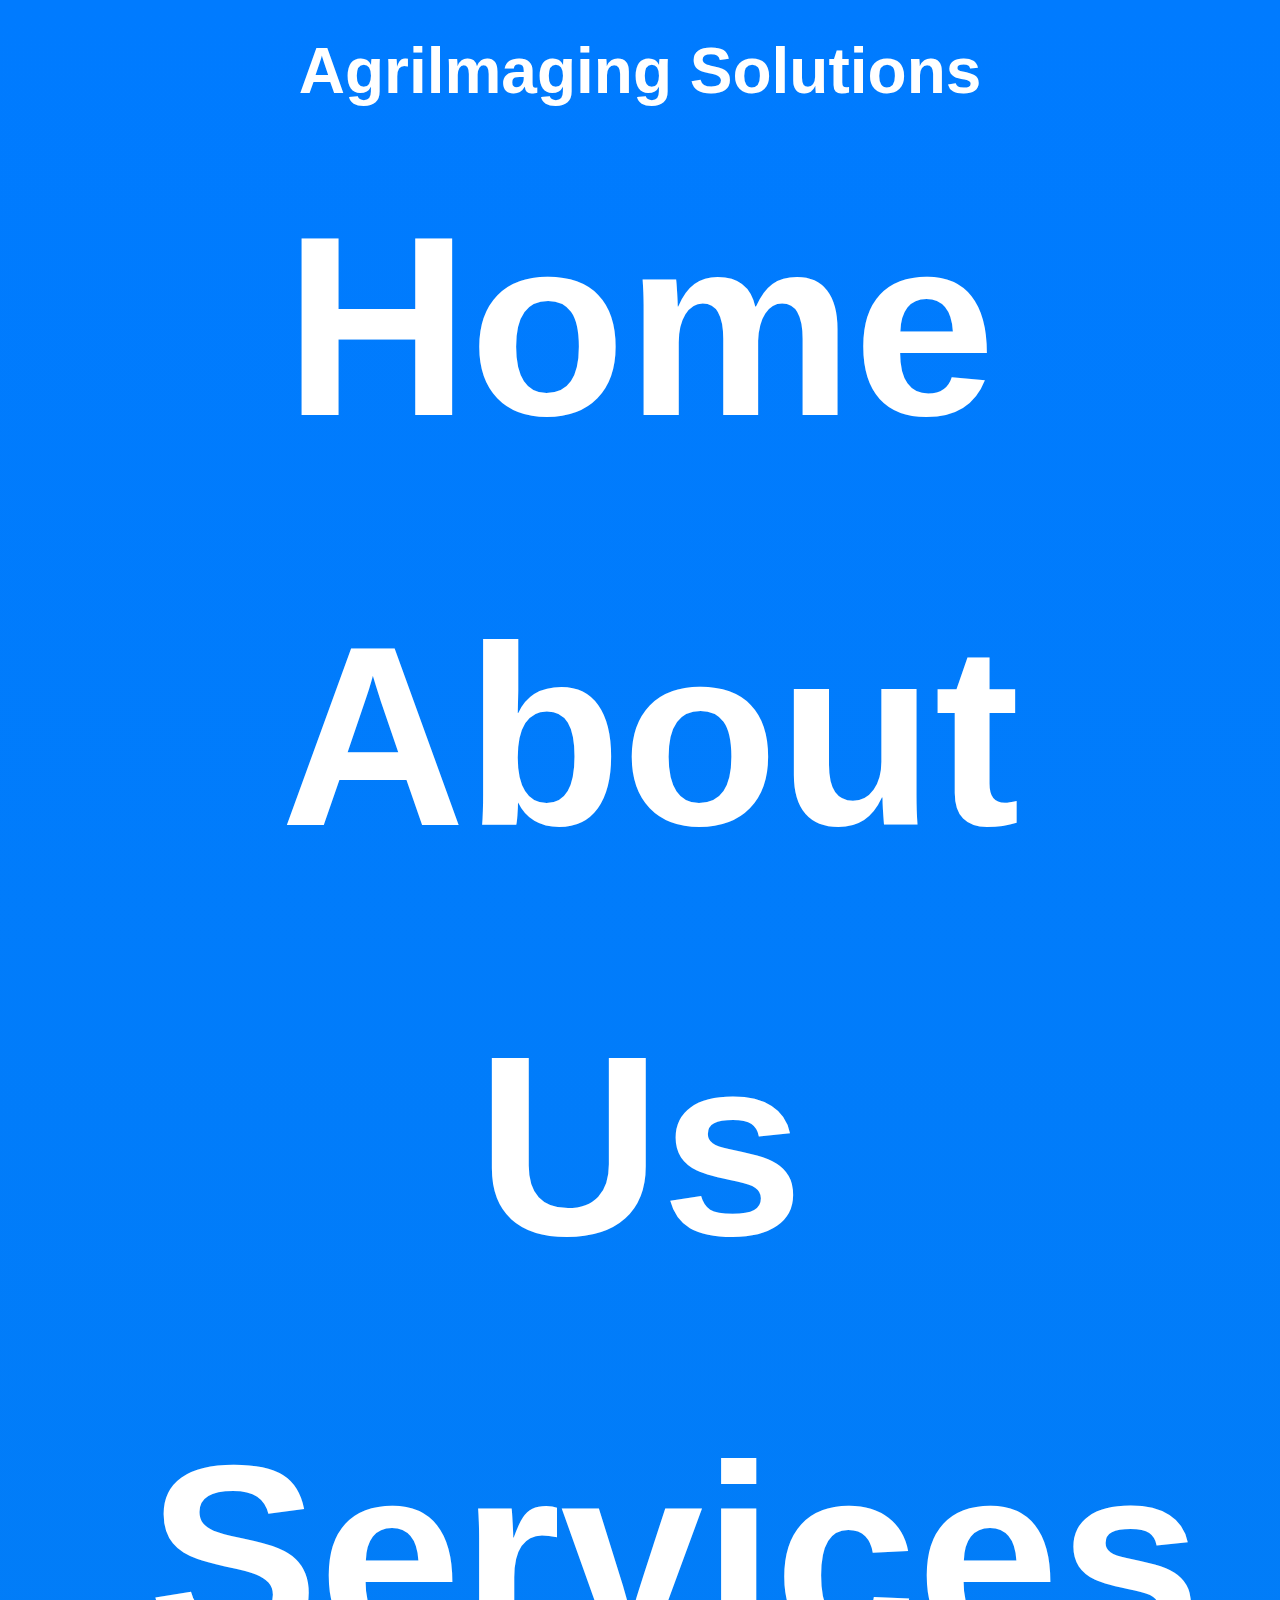
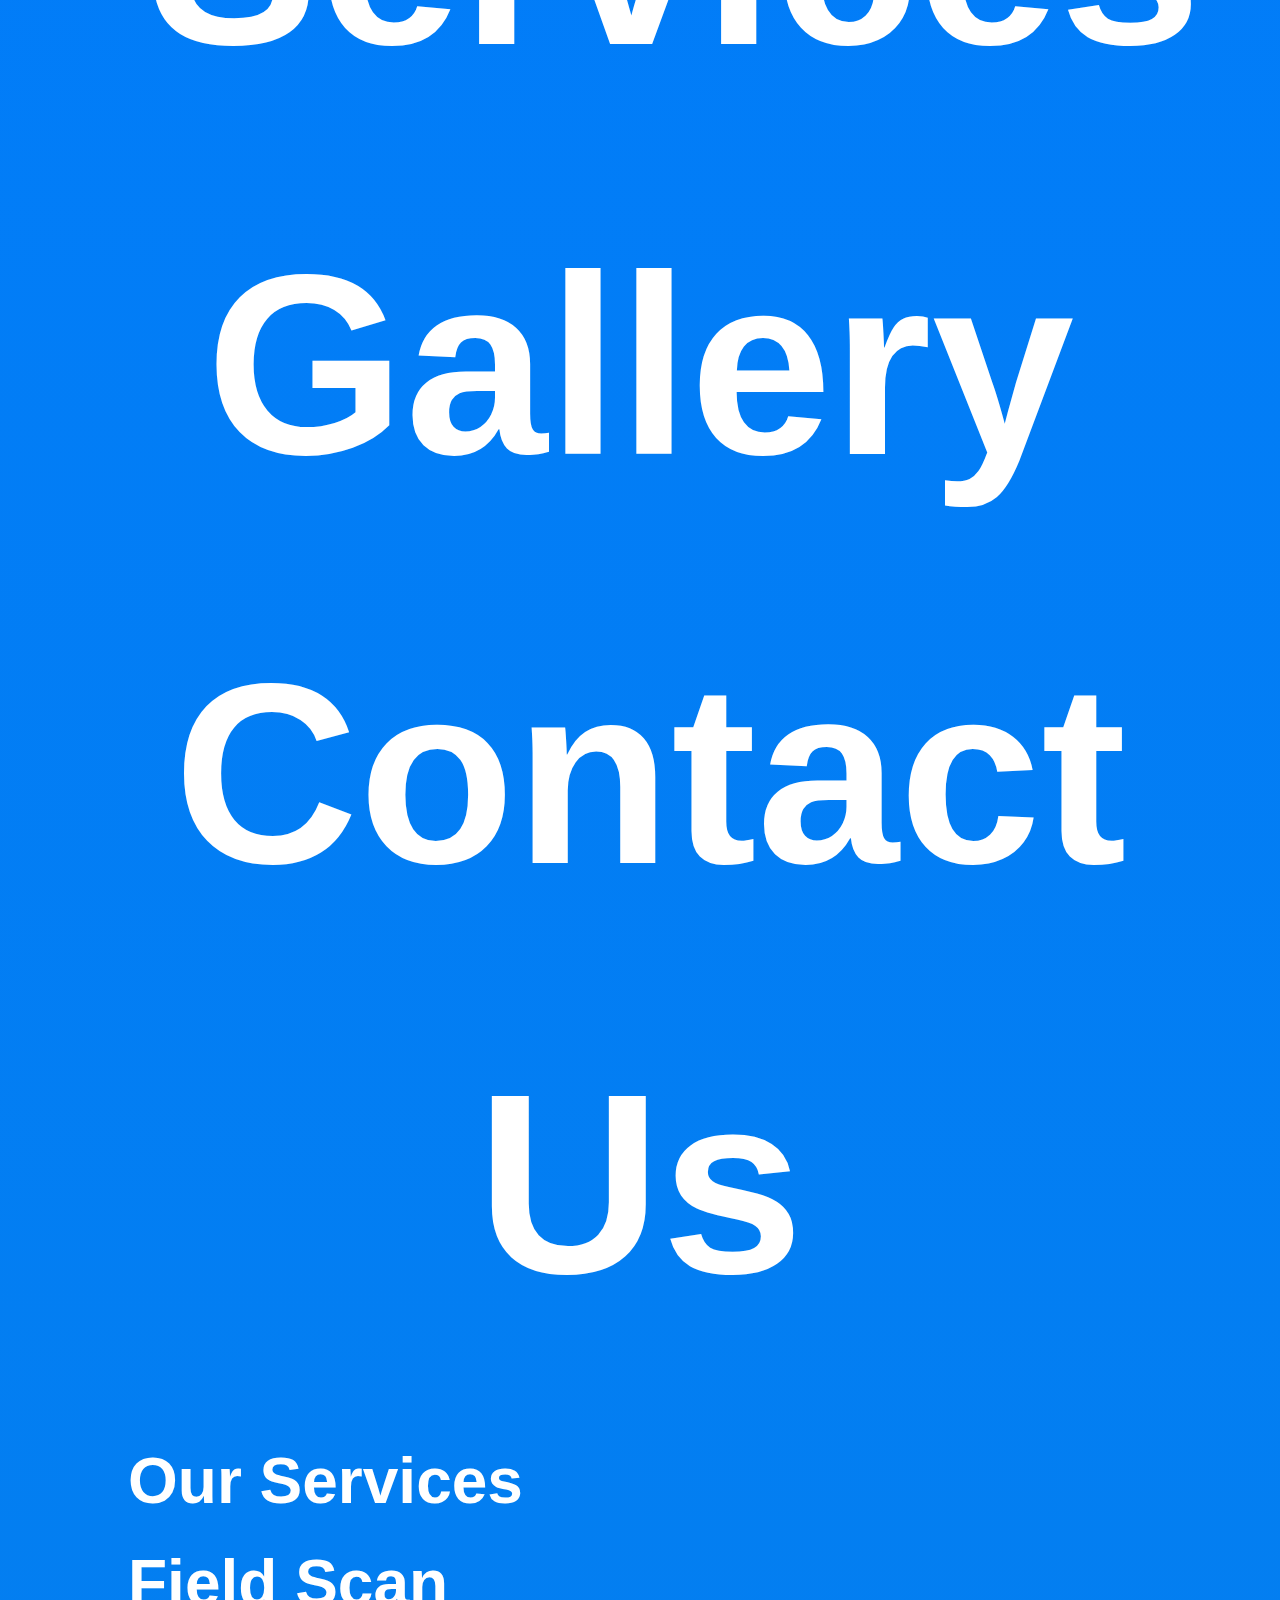
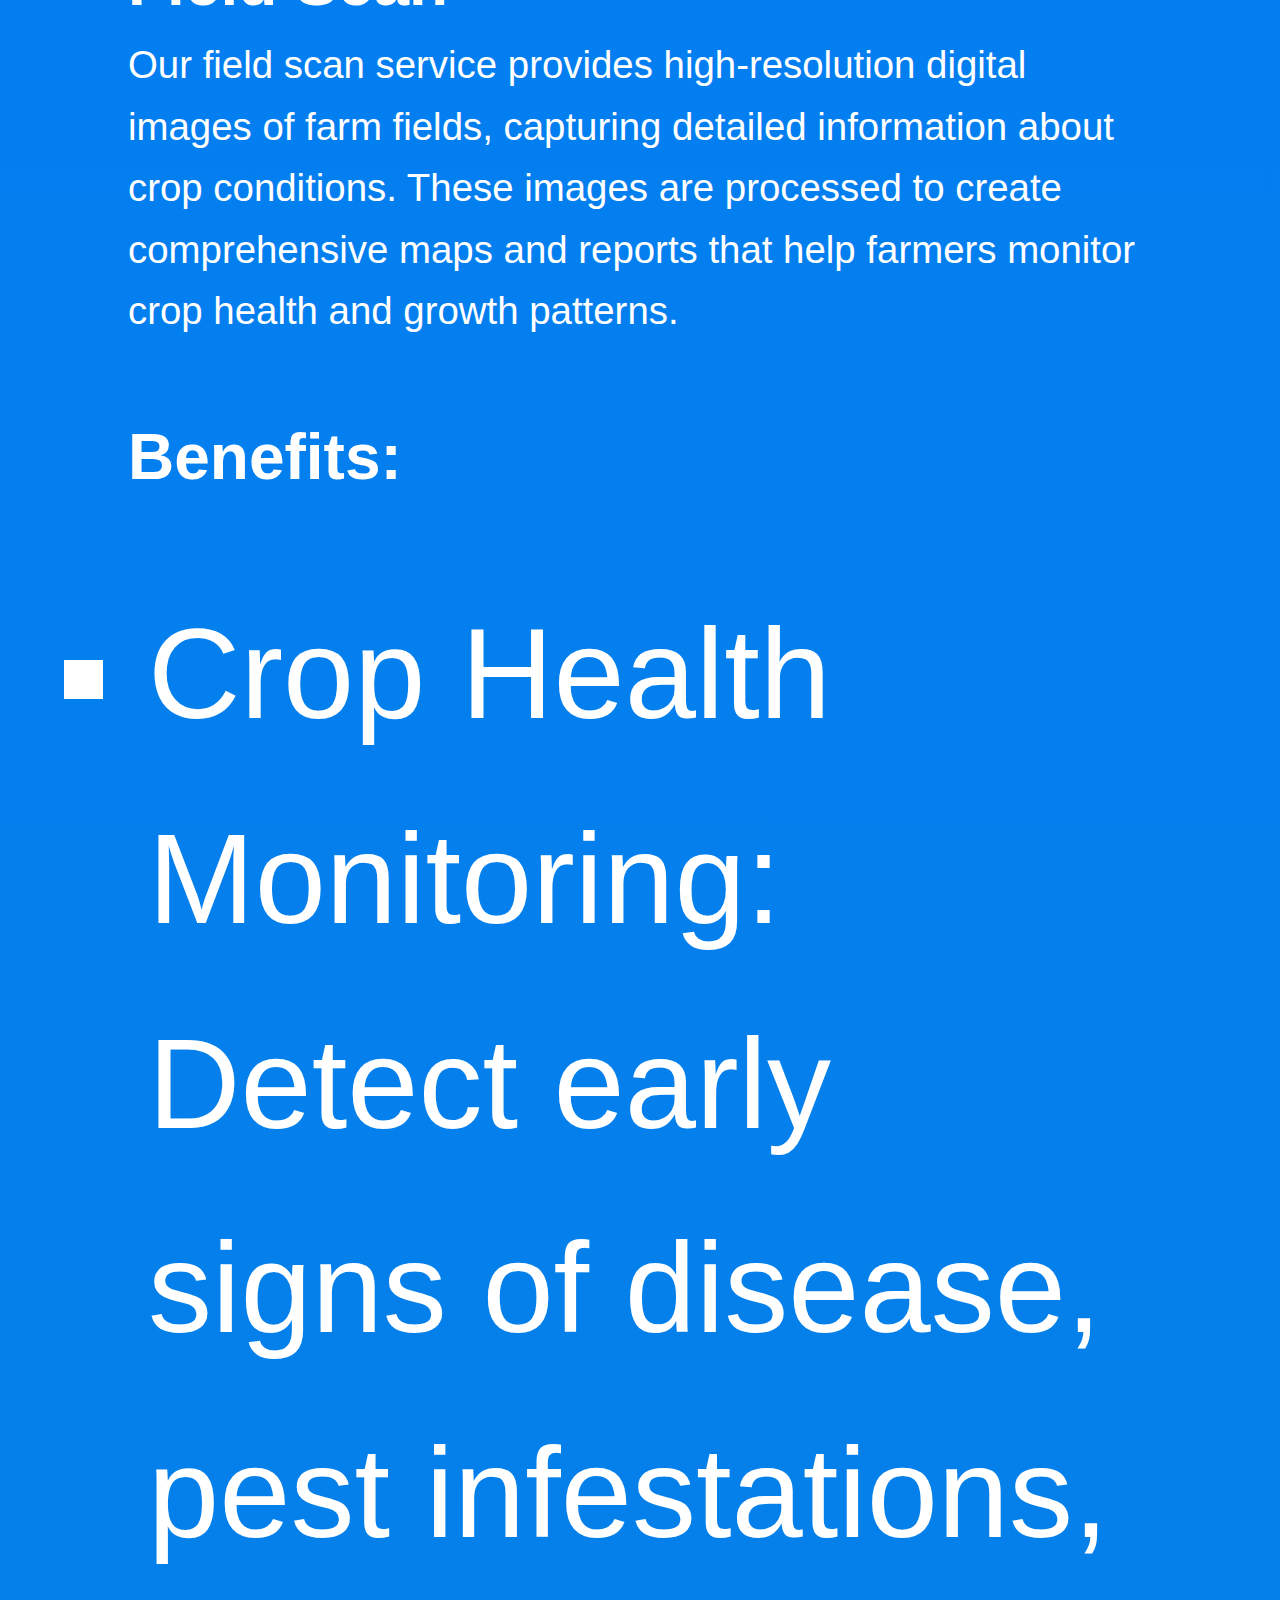
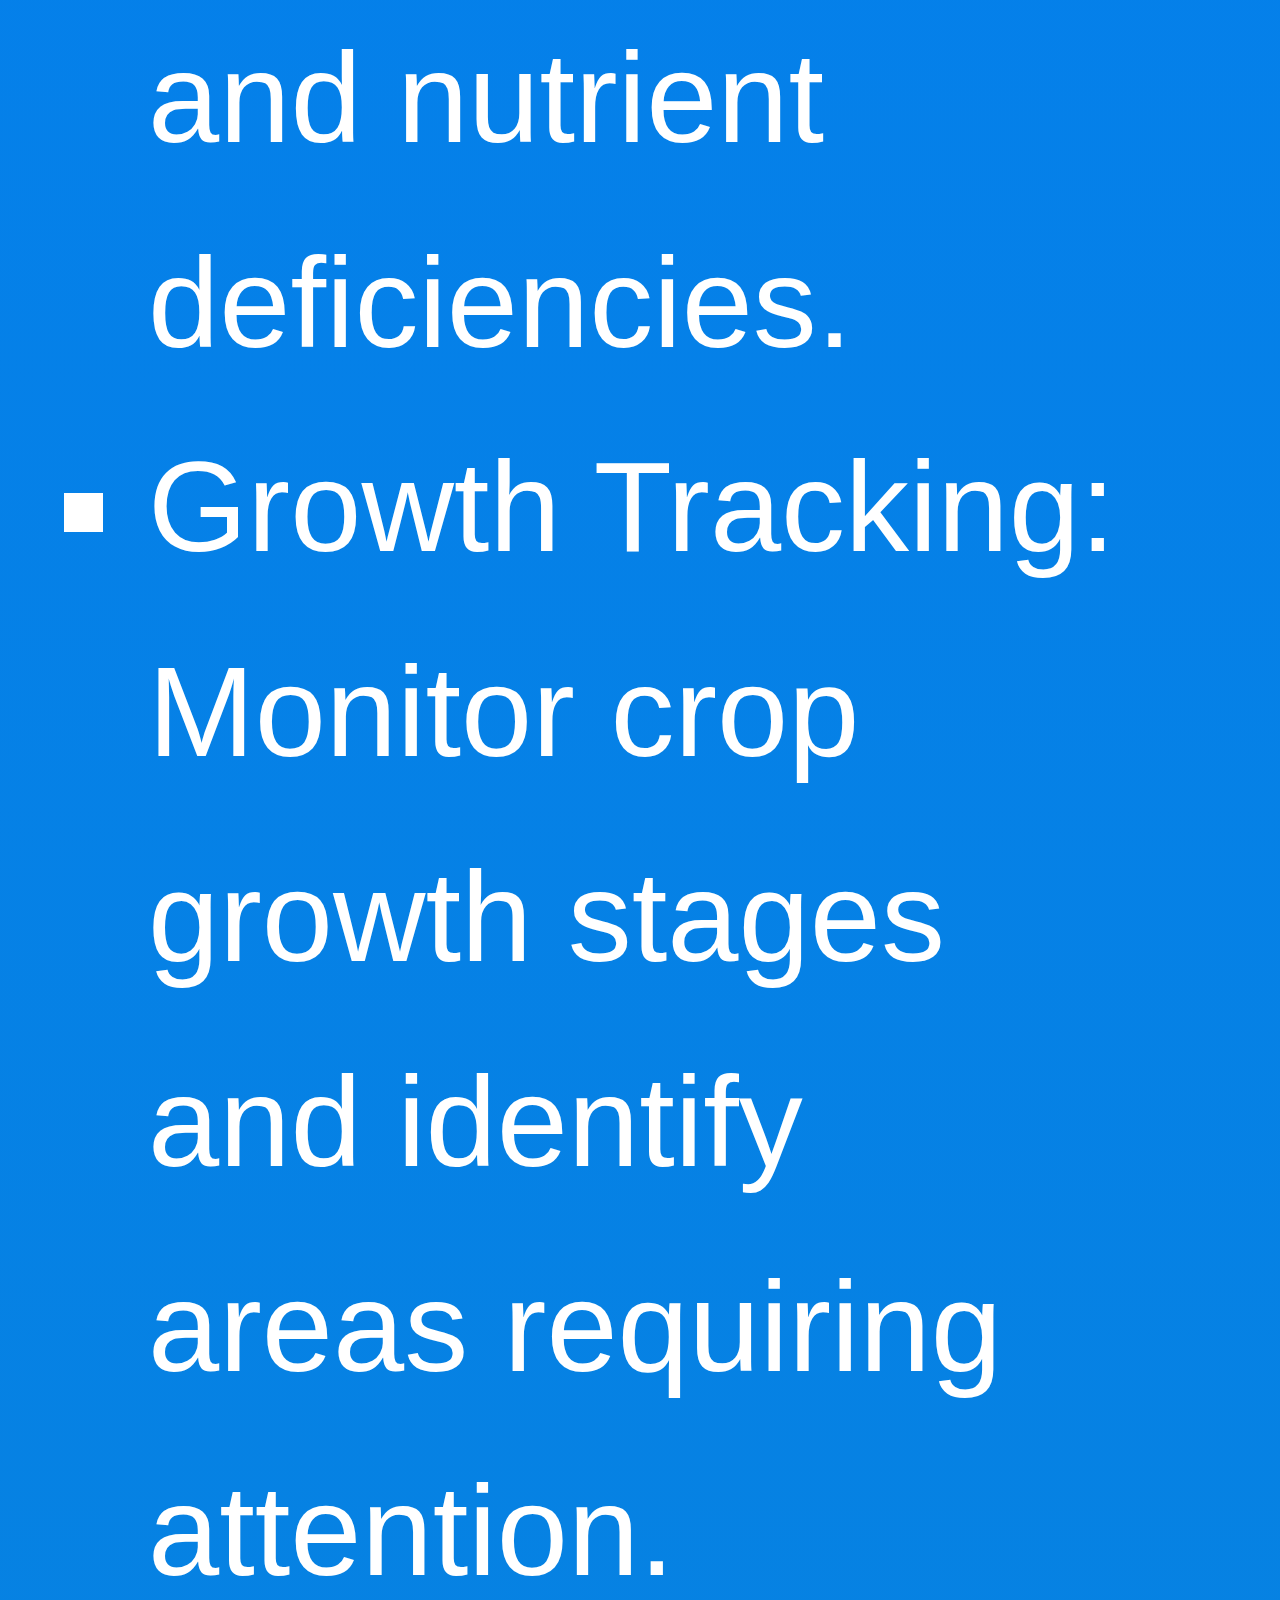
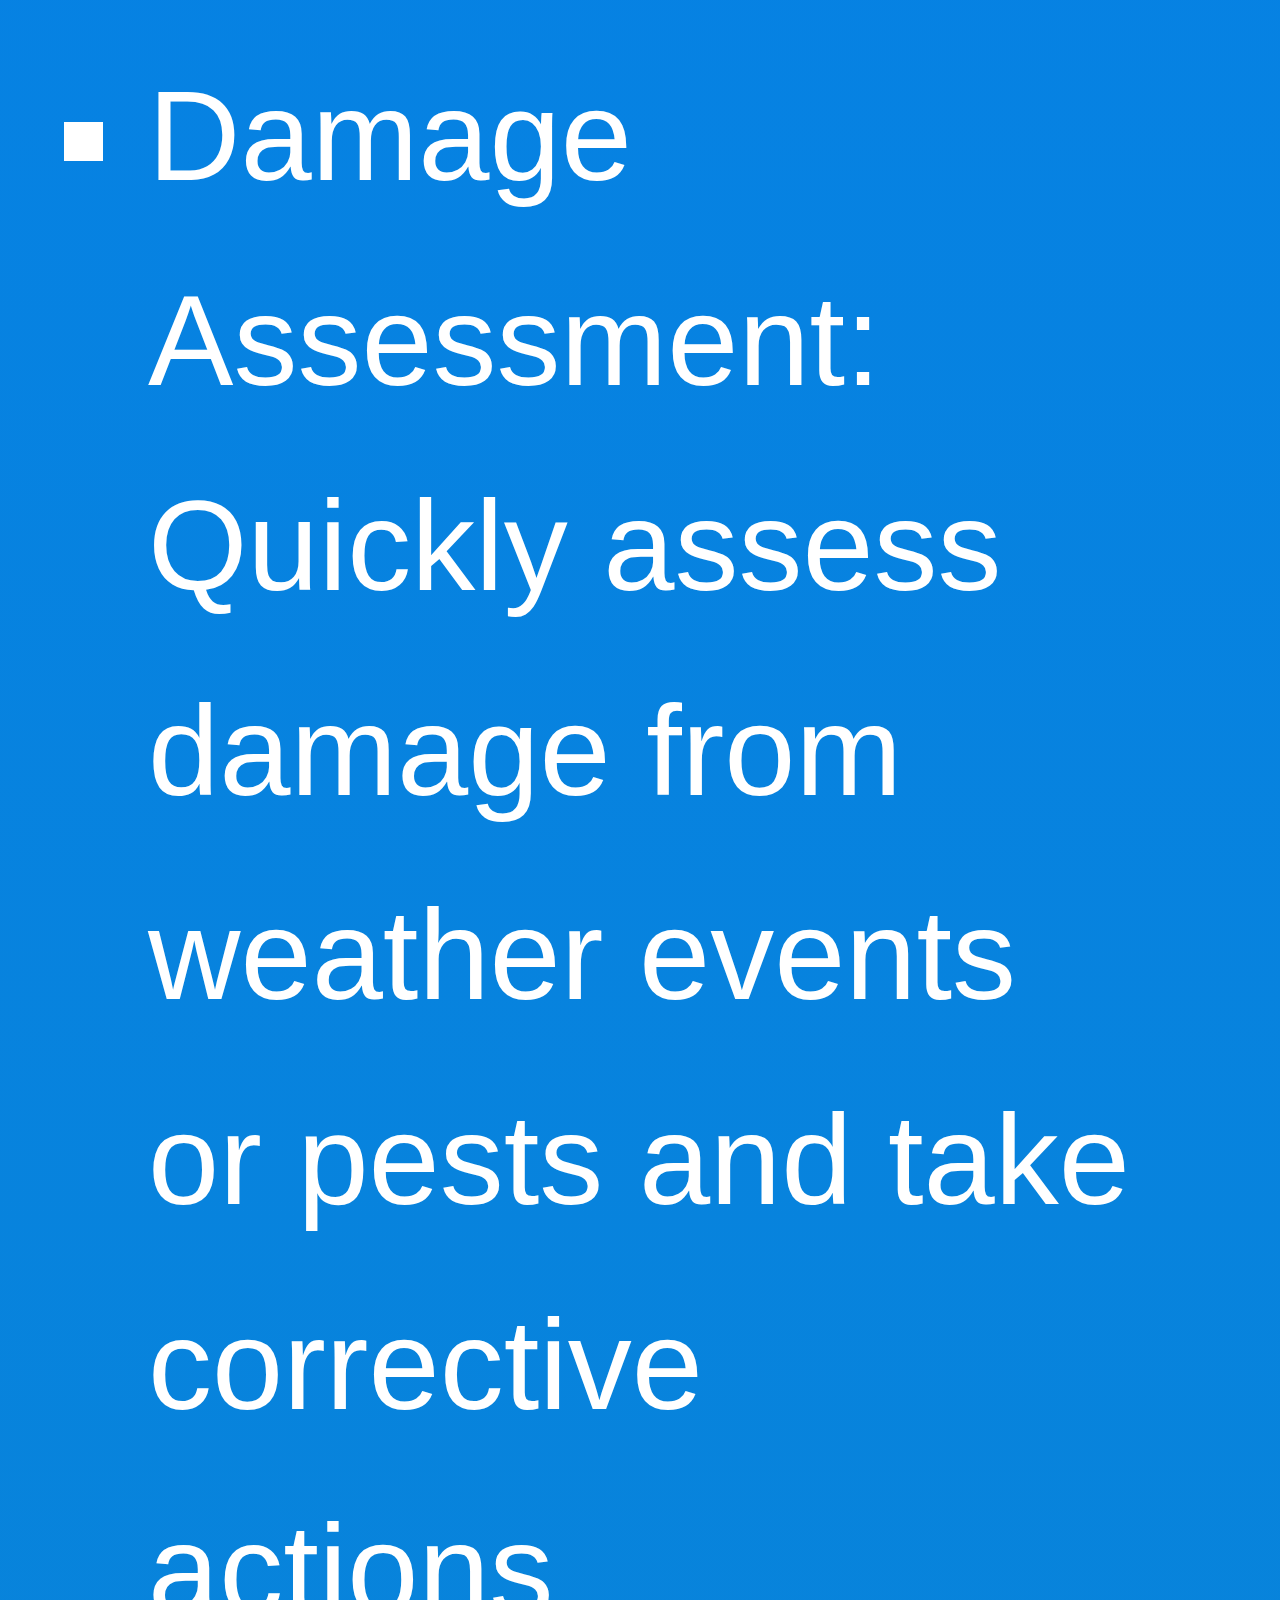
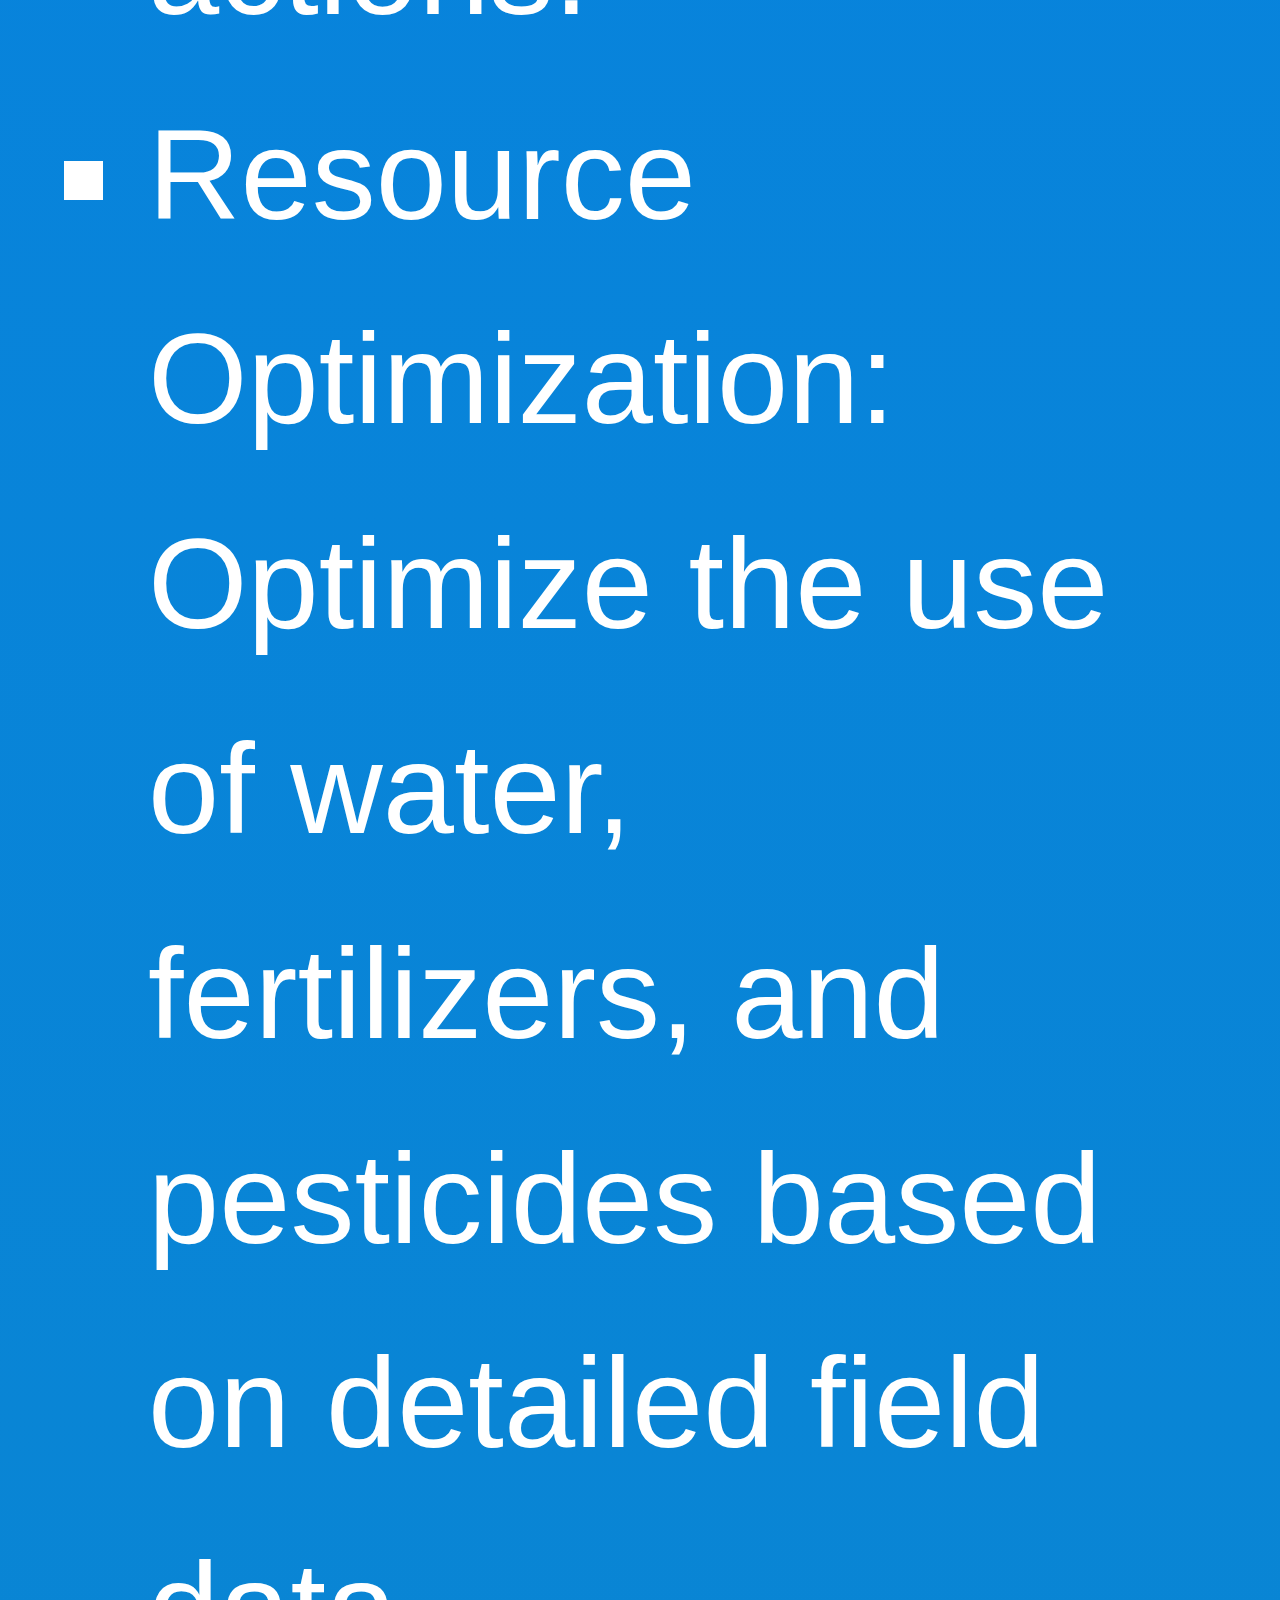
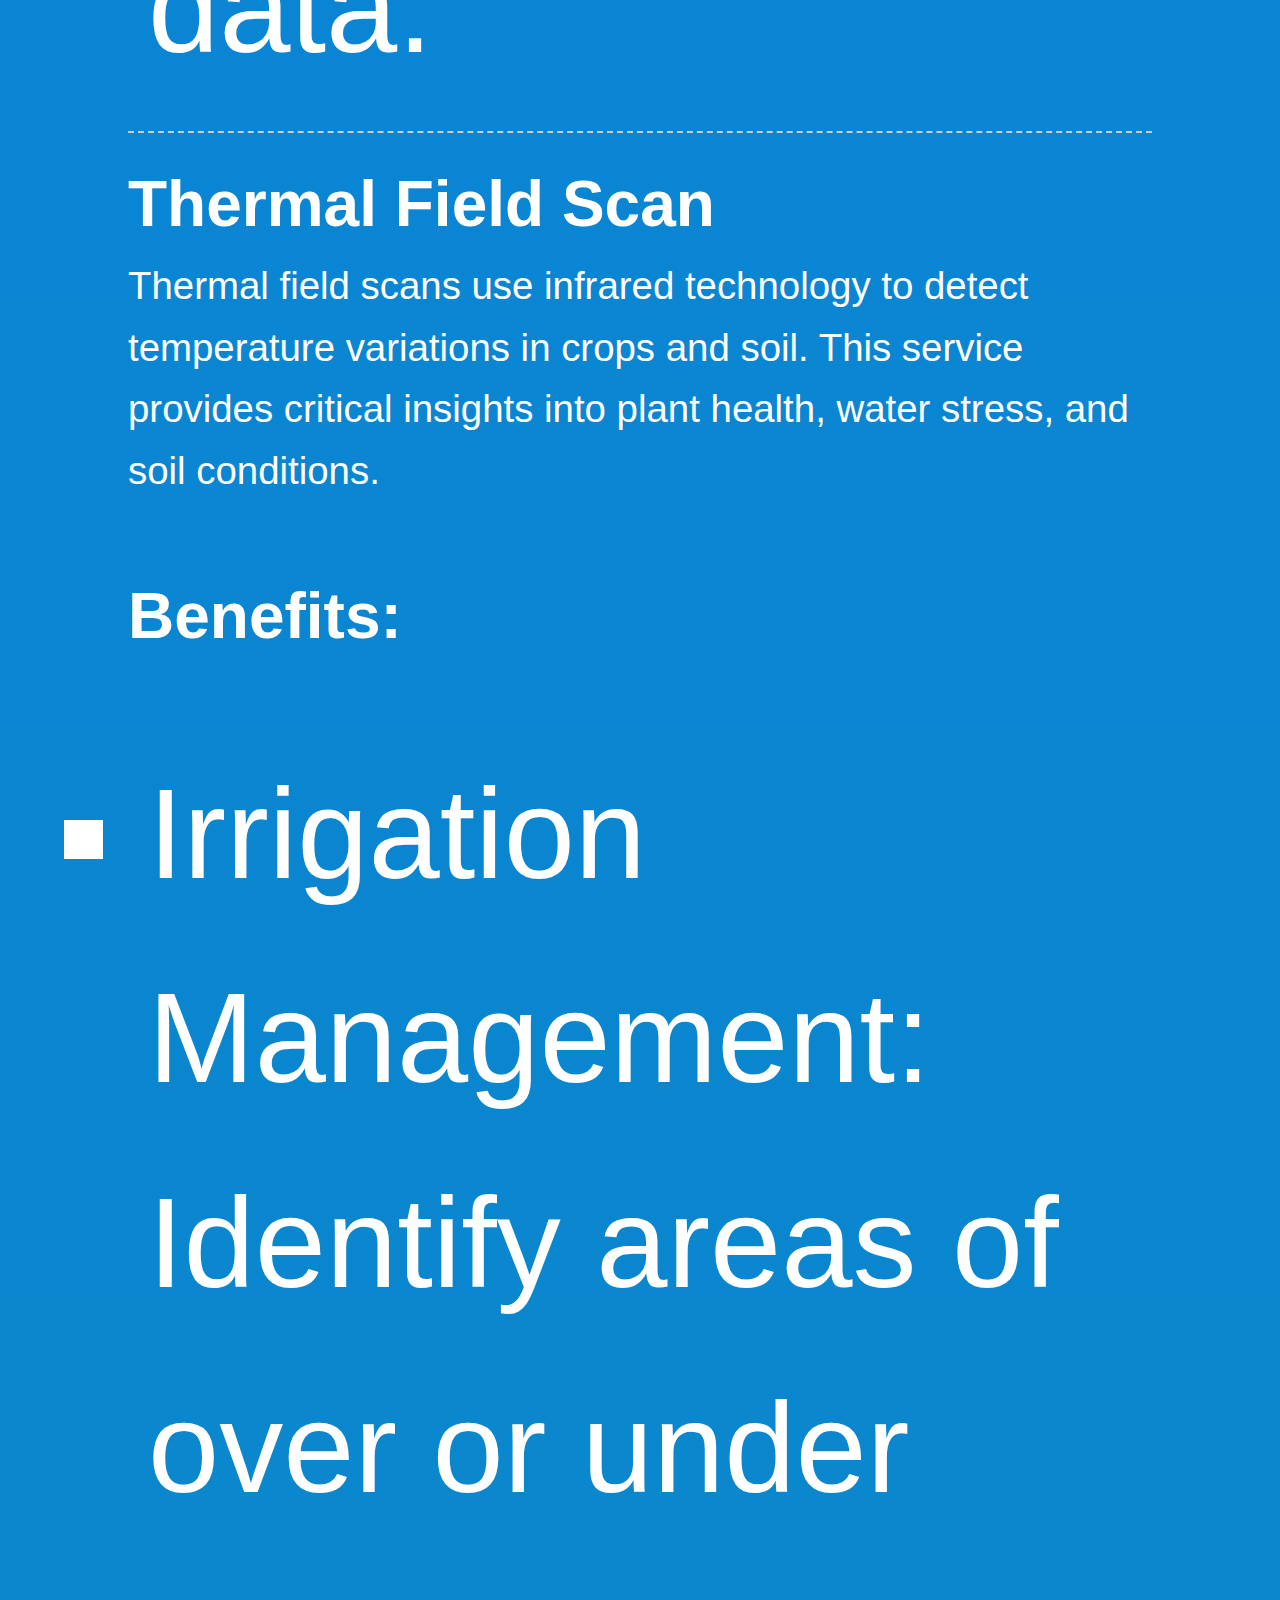
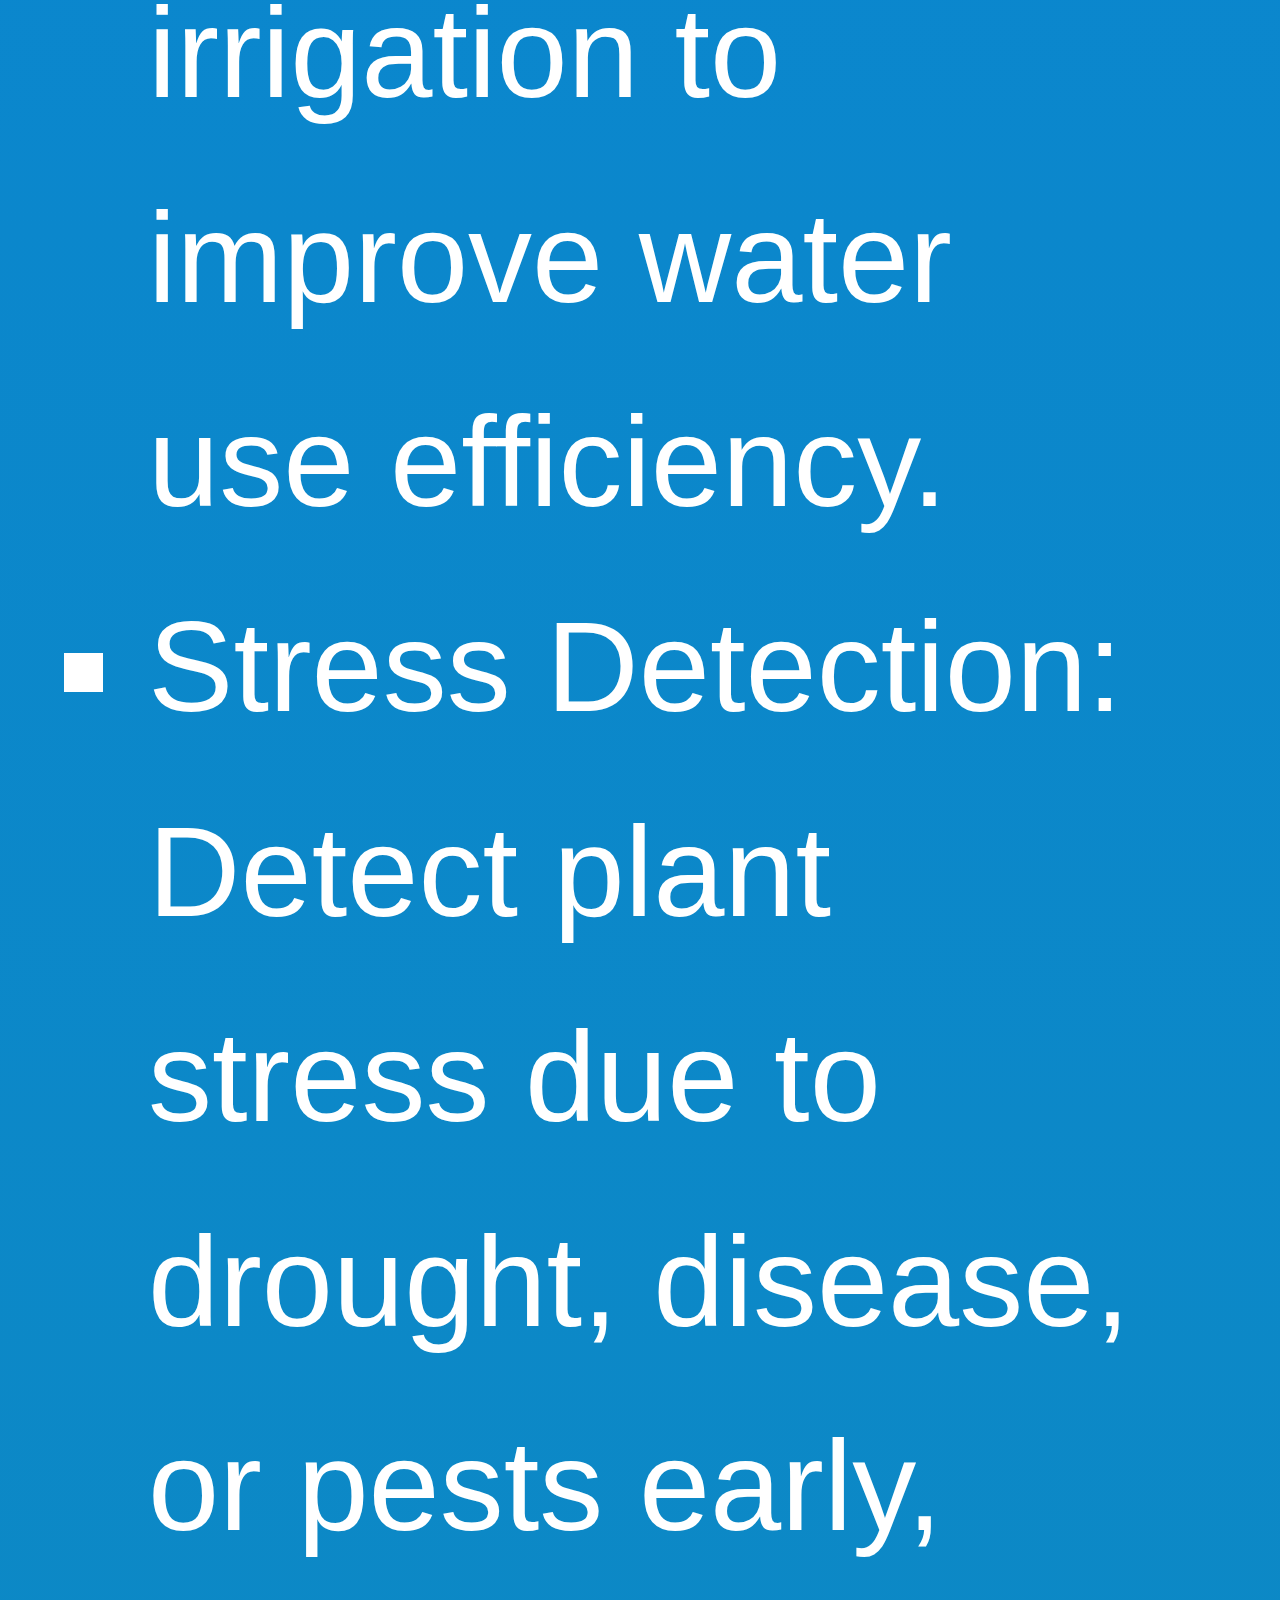
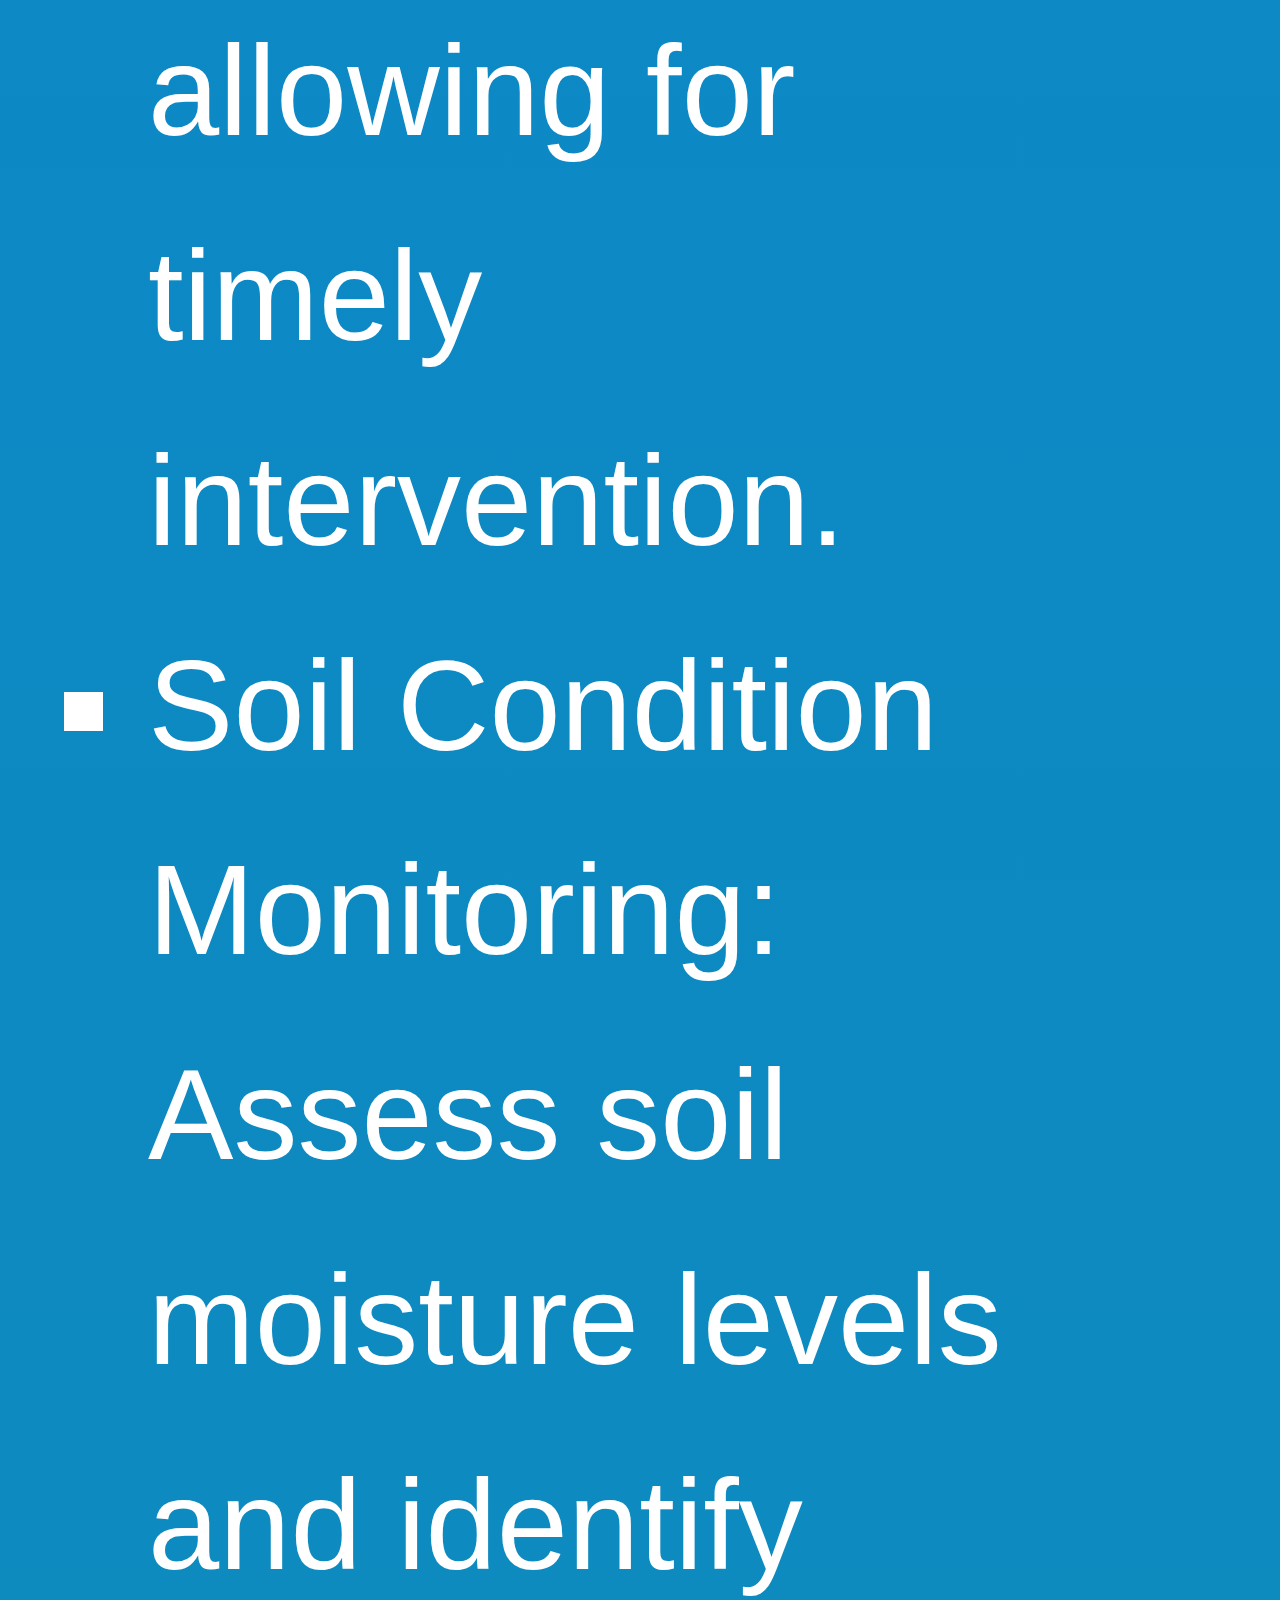
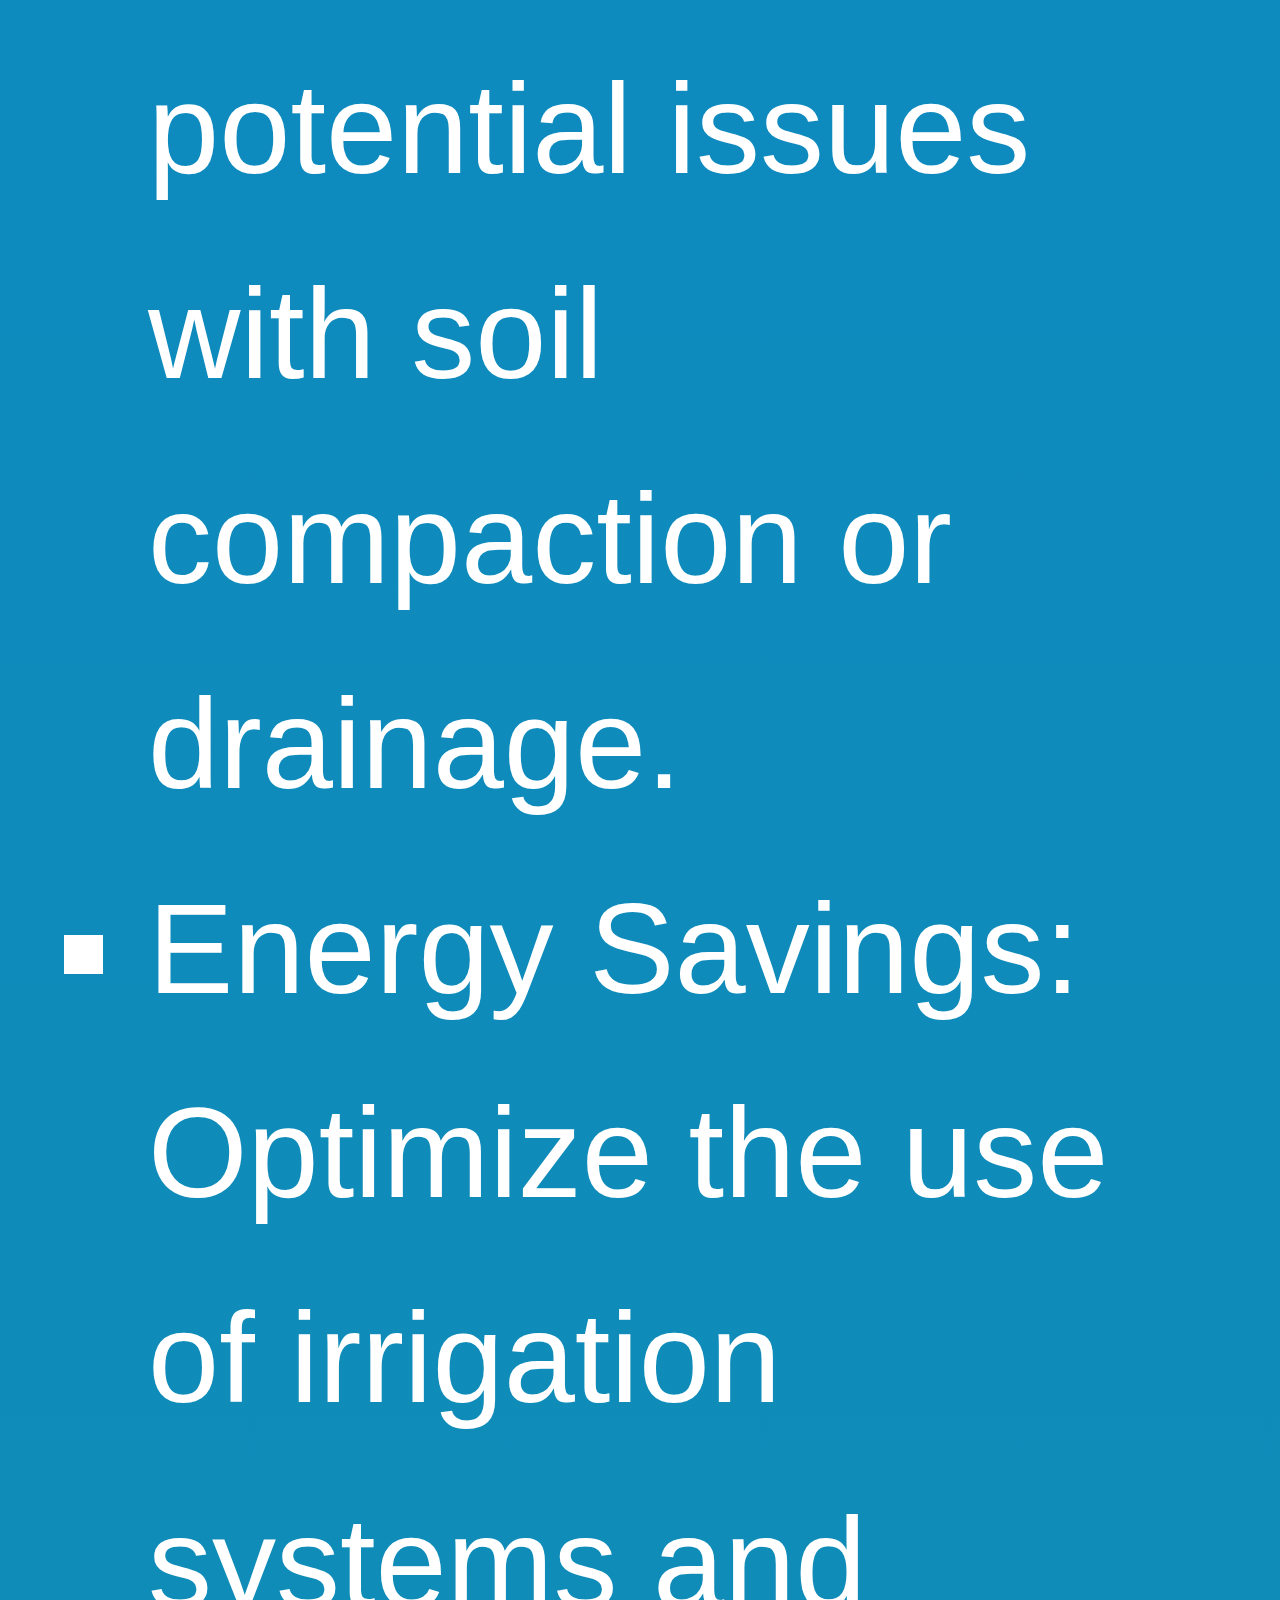
<file: public/services.html>
<!DOCTYPE html>
<html lang="en">
<head>
    <meta charset="UTF-8">
    <meta name="viewport" content="width=device-width, initial-scale=1.0">
    <title>Services - Agricultural Drone Services</title>
    <link rel="stylesheet" href="services.css"> <!-- Link to the external CSS file for styling -->
</head>
<body>
    <!-- Header section with the company name and navigation menu -->
    <header>
        <h1>Agrilmaging Solutions</h1>
        <nav>
            <ul>
                <li><a href="index.html">Home</a></li>
                <li><a href="about.html">About Us</a></li>
                <li><a href="services.html">Services</a></li>
                <li><a href="gallery.html">Gallery</a></li>
                <li><a href="contact.html">Contact Us</a></li>
            </ul>
        </nav>
    </header>

    <!-- Main content area -->
    <main>
        <section>
            <h1>Our Services</h1>
            
            <!-- Field Scan Service -->
            <section id="field-scan">
                <h2>Field Scan</h2>
                <p>Our field scan service provides high-resolution digital images of farm fields, capturing detailed information about crop conditions. These images are processed to create comprehensive maps and reports that help farmers monitor crop health and growth patterns.</p>
                <h3>Benefits:</h3>
                <ul>
                    <li>Crop Health Monitoring: Detect early signs of disease, pest infestations, and nutrient deficiencies.</li>
                    <li>Growth Tracking: Monitor crop growth stages and identify areas requiring attention.</li>
                    <li>Damage Assessment: Quickly assess damage from weather events or pests and take corrective actions.</li>
                    <li>Resource Optimization: Optimize the use of water, fertilizers, and pesticides based on detailed field data.</li>
                </ul>
            </section>
            
            <!-- Thermal Field Scan Service -->
            <section id="thermal-field-scan">
                <h2>Thermal Field Scan</h2>
                <p>Thermal field scans use infrared technology to detect temperature variations in crops and soil. This service provides critical insights into plant health, water stress, and soil conditions.</p>
                <h3>Benefits:</h3>
                <ul>
                    <li>Irrigation Management: Identify areas of over or under irrigation to improve water use efficiency.</li>
                    <li>Stress Detection: Detect plant stress due to drought, disease, or pests early, allowing for timely intervention.</li>
                    <li>Soil Condition Monitoring: Assess soil moisture levels and identify potential issues with soil compaction or drainage.</li>
                    <li>Energy Savings: Optimize the use of irrigation systems and reduce energy costs by targeting specific areas that need attention.</li>
                </ul>
            </section>
            
            <!-- Livestock Count Service -->
            <section id="livestock-count">
                <h2>Livestock Count</h2>
                <p>Our livestock count service uses high-resolution imaging and advanced algorithms to accurately count and monitor livestock populations. This service ensures farmers have up-to-date information on their livestock.</p>
                <h3>Benefits:</h3>
                <ul>
                    <li>Accurate Inventory Management: Maintain precise records of livestock numbers, reducing the risk of discrepancies.</li>
                    <li>Health Monitoring: Monitor the condition and behavior of livestock to detect potential health issues.</li>
                    <li>Grazing Management: Optimize grazing patterns and manage pasture utilization effectively.</li>
                    <li>Security: Enhance livestock security by regularly monitoring their location and condition.</li>
                </ul>
            </section>
            
            <!-- Fence Line Scan Service -->
            <section id="fence-line-scan">
                <h2>Fence Line Scan</h2>
                <p>The fence line scan service provides detailed images of farm boundaries and fencing infrastructure. This service helps farmers ensure the integrity of their fencing and identify any potential issues.</p>
                <h3>Benefits:</h3>
                <ul>
                    <li>Boundary Monitoring: Regularly check farm boundaries to ensure they are intact and secure.</li>
                    <li>Fence Maintenance: Identify damaged or weakened sections of fencing that require repair.</li>
                    <li>Security: Enhance farm security by ensuring fences are in good condition, preventing unauthorized access and livestock escapes.</li>
                    <li>Cost Savings: Reduce the costs associated with fence maintenance by proactively identifying and addressing issues.</li>
                </ul>
            </section>
            
            <!-- Full Package Service -->
            <section id="full-package">
                <h2>Full Package</h2>
                <p>Our full package includes all the above services – field scan, thermal field scan, livestock count, and fence line scan. This comprehensive package provides farmers with a complete suite of imaging services to manage their farms more effectively.</p>
                <h3>Benefits:</h3>
                <ul>
                    <li>Comprehensive Farm Management: Gain a holistic view of farm operations, from crop health to livestock monitoring and infrastructure maintenance.</li>
                    <li>Cost Efficiency: Bundle services for a cost-effective solution that covers all aspects of farm management.</li>
                    <li>Increased Productivity: Use detailed insights to make informed decisions that enhance productivity and yield.</li>
                    <li>Sustainable Practices: Implement sustainable farming practices through precise data and targeted interventions.</li>
                    <li>Peace of Mind: Have confidence in the health, security, and productivity of your farm with regular, detailed reports and recommendations.</li>
                </ul>
            </section>
        </section>

        <!-- Get a Quote Section -->
        <section>
            <h2>Get a Quote</h2>
            <p>Interested in our services? Click the button below to get a quote.</p>
            <a href="order-services.html" class="quote-button">Get a Quote</a>
        </section>
    </main>

    <!-- Footer section -->
    <footer>
        <p>Copyright © Your Company 2023</p>
    </footer>
</body>
</html>
</file>
<file: public/styles.css>
/* Reset some default browser styles */
body, h1, h2, p, ul, li, a {
    margin: 0;
    padding: 0;
    box-sizing: border-box;
    font-size: 2em
}

h1, h2, h3, h4, h5, h6 {
    font-size: 2em; /* Increase the font size for all headings */
  }

  p {
    font-size: 1.2em; /* Increase the font size for all paragraphs */
  }
  

/* Basic styling with gradient background */
body {
    font-family: 'Arial', sans-serif;
    line-height: 1.6;
    background: linear-gradient(to bottom, #007BFF 0%, #28A745 100%); /* Gradient from blue to green */
    color: #333;
    margin: 0;
    padding: 0;
    min-height: 100vh;
}

/* Header styles */
header {
    color: #ffffff;
    padding: 20px 10%;
    text-align: center;
}

nav ul {
    list-style-type: none;
}

nav ul li {
    display: inline;
    margin-right: 20px;
}

nav a {
    color: #ffffff;
    text-decoration: none;
    font-weight: bold;
}

/* Main content area */
main {
    padding: 20px 10%;
    color: #ffffff; /* White text for better visibility on the gradient */
}

/* Footer with semi-transparent background */
footer {
    background-color: rgba(0, 0, 0, 0.2); /* Semi-transparent footer */
    color: #ffffff;
    text-align: center;
    padding: 10px 0;
    position: relative;
    width: 100%;
    bottom: 0;
}

/* Additional styles */
section {
    margin: 20px 0;
}

/* Adjusting link colors for visibility on gradient */
nav a, footer a {
    color: #ffffff;
}

nav a.active, nav a:hover, footer a:hover {
    border-bottom: 2px solid #ffffff;
    text-decoration: none;
}

/* Style adjustments for images */
img {
    width: 100%;
    height: auto;
    border-radius: 8px;
    margin-top: 10px;
}

/* Responsive image settings */
img {
    max-width: 100%;
    height: auto;
}
</file>
<file: public/about.css>
/* Reset some default browser styles */
body, h1, h2, p, ul, li, a {
    margin: 0;
    padding: 0;
    box-sizing: border-box;
    font-size: 1.2em
}

h1, h2, h3, h4, h5, h6 {
    font-size: 2em; /* Increase the font size for all headings */
  }

  p {
    font-size: 1.2em; /* Increase the font size for all paragraphs */
  }
  
/* Basic styling with gradient background */
body {
    font-family: 'Arial', sans-serif;
    line-height: 1.6;
    background: linear-gradient(to bottom, #007BFF 0%, #28A745 100%); /* Gradient from blue to green */
    color: #333;
    margin: 0;
    padding: 0;
    min-height: 100vh;
}

/* Header styles */
header {
    color: #ffffff;
    padding: 20px 10%;
    text-align: center;
}

nav ul {
    list-style-type: none;
}

nav ul li {
    display: inline;
    margin-right: 20px;
}

nav a {
    color: #ffffff;
    text-decoration: none;
    font-weight: bold;
}

/* Main content area */
main {
    padding: 20px 10%;
    color: #ffffff; /* White text for better visibility on the gradient */
}

/* Footer with semi-transparent background */
footer {
    background-color: rgba(0, 0, 0, 0.2); /* Semi-transparent footer */
    color: #ffffff;
    text-align: center;
    padding: 10px 0;
    position: relative;
    width: 100%;
    bottom: 0;
}

/* Additional styles */
.about-section {
    margin: 20px 0;
}

/* Adjusting link colors for visibility on gradient */
nav a, footer a {
    color: #ffffff;
}

nav a.active {
    border-bottom: 2px solid #ffffff;
}

/* Style adjustments for links to stand out on the gradient background */
nav a:hover, footer a:hover {
    color: #000;
    text-decoration: underline;
}
</file>
<file: public/contact.css>
/* Reset some default browser styles */
body, h1, h2, p, ul, li, a, form, input, label, textarea, button {
    margin: 0;
    padding: 0;
    box-sizing: border-box;
    font-size: 2em
}

h1, h2, h3, h4, h5, h6 {
    font-size: 2em; /* Increase the font size for all headings */
  }

  p {
    font-size: 1.2em; /* Increase the font size for all paragraphs */
  }
  

/* Basic styling with gradient background */
body {
    font-family: 'Arial', sans-serif;
    line-height: 1.6;
    background: linear-gradient(to bottom, #007BFF 0%, #28A745 100%); /* Gradient from blue to green */
    color: #ffffff; /* White text for better visibility */
    margin: 0;
    padding: 0;
    min-height: 100vh;
}

/* Header styles */
header {
    color: #ffffff;
    padding: 20px 10%;
    text-align: center;
}

nav ul {
    list-style-type: none;
}

nav ul li {
    display: inline;
    margin-right: 20px;
}

nav a {
    color: #ffffff;
    text-decoration: none;
    font-weight: bold;
}

nav a.active, nav a:hover {
    text-decoration: underline;
}

/* Main content area */
main {
    padding: 20px 10%;
    text-align: left;
}

form {
    background-color: rgba(255, 255, 255, 0.2); /* Semi-transparent white background for form */
    padding: 20px;
    margin-top: 20px;
    border-radius: 8px;
}

label {
    display: block;
    margin-bottom: 5px;
    margin-top: 10px;
}

input[type="text"],
input[type="email"],
textarea {
    width: 100%;
    padding: 8px;
    margin-bottom: 10px;
    border: none;
    border-radius: 4px;
}

button {
    background-color: #007BFF;
    color: #ffffff;
    border: none;
    padding: 10px 20px;
    border-radius: 4px;
    cursor: pointer;
    display: block;
    width: 100%;
}

button:hover {
    background-color: #0056b3;
}

/* Footer styles */
footer {
    background-color: rgba(0, 0, 0, 0.2); /* Semi-transparent background */
    color: #ffffff;
    text-align: center;
    padding: 10px 0;
    position: relative;
    width: 100%;
    bottom: 0;
}
</file>
<file: public/order-services.css>
/* Reset some default browser styles */
body, h1, h2, p, ul, li, a {
    margin: 0;
    padding: 0;
    box-sizing: border-box;
    font-size: 2em
}

h1, h2, h3, h4, h5, h6 {
    font-size: 2em; /* Increase the font size for all headings */
  }

  p {
    font-size: 1.2em; /* Increase the font size for all paragraphs */
  }
  

/* Basic styling with gradient background */
body {
    font-family: 'Arial', sans-serif;
    line-height: 1.6;
    background: linear-gradient(to bottom, #007BFF 0%, #28A745 100%); /* Gradient from blue to green */
    color: #ffffff; /* White text for better visibility */
    margin: 0;
    padding: 0;
    min-height: 100vh;
    font-size: 20px;
}

/* Header styles */
header {
    color: #ffffff;
    padding: 20px 10%;
    text-align: center;
}

nav ul {
    list-style-type: none;
}

nav ul li {
    display: inline;
    margin-right: 20px;
}

nav a {
    color: #ffffff;
    text-decoration: none;
    font-weight: bold;
}

nav a.active, nav a:hover {
    text-decoration: underline;
}

/* Main content area */
main {
    padding: 20px 10%;
}

section {
    margin-bottom: 20px;
    padding-bottom: 20px;
    border-bottom: 1px dashed #ccc; /* Subtle separator */
}

ul {
    padding-left: 20px;
    list-style-type: square; /* Style for bullet points */
}

/* Footer styles */
footer {
    background-color: rgba(0, 0, 0, 0.2); /* Semi-transparent background */
    color: #ffffff;
    text-align: center;
    padding: 10px 0;
    position: relative;
    width: 100%;
    bottom: 0;
}

.quote-button {
    font-weight: bold;
    color: white;
}
</file>
<file: public/services.css>
/* Reset some default browser styles */
body, h1, h2, p, ul, li, a {
    margin: 0;
    padding: 0;
    box-sizing: border-box;
    font-size: 2em
}

h1, h2, h3, h4, h5, h6 {
    font-size: 2em; /* Increase the font size for all headings */
  }

  p {
    font-size: 1.2em; /* Increase the font size for all paragraphs */
  }
  

/* Basic styling with gradient background */
body {
    font-family: 'Arial', sans-serif;
    line-height: 1.6;
    background: linear-gradient(to bottom, #007BFF 0%, #28A745 100%); /* Gradient from blue to green */
    color: #ffffff; /* White text for better visibility */
    margin: 0;
    padding: 0;
    min-height: 100vh;
}

/* Header styles */
header {
    color: #ffffff;
    padding: 20px 10%;
    text-align: center;
}

nav ul {
    list-style-type: none;
}

nav ul li {
    display: inline;
    margin-right: 20px;
}

nav a {
    color: #ffffff;
    text-decoration: none;
    font-weight: bold;
}

nav a.active, nav a:hover {
    text-decoration: underline;
}

/* Main content area */
main {
    padding: 20px 10%;
}

section {
    margin-bottom: 20px;
    padding-bottom: 20px;
    border-bottom: 2px dashed #ccc; /* Subtle separator */
}

ul {
    padding-left: 20px;
    list-style-type: square; /* Style for bullet points */
}

/* Footer styles */
footer {
    background-color: rgba(0, 0, 0, 0.2); /* Semi-transparent background */
    color: #ffffff;
    text-align: center;
    padding: 10px 0;
    position: relative;
    width: 100%;
    bottom: 0;
}

.quote-button {
    font-weight: bold;
    color: white;
}
</file>
